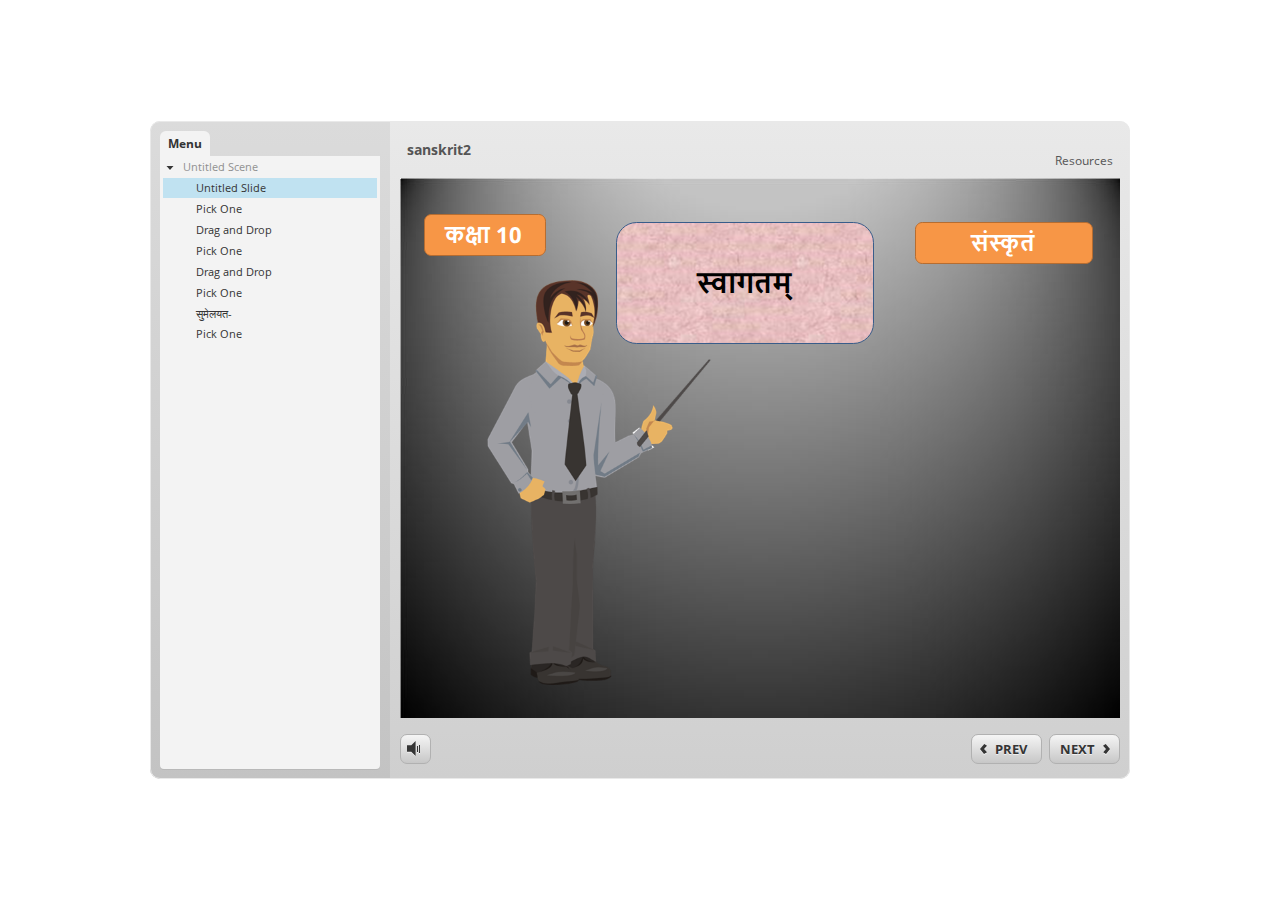
<file: index.html>
<!DOCTYPE HTML>
<html style="height: 100%;" lang="en-US">
<head>
    <meta http-equiv="Content-Type" content="text/html;charset=utf-8">
    <!-- Created using Storyline 3 - http://www.articulate.com  -->
    <!-- version: 3.1.12115.0 -->

    <title>sanskrit2</title>
    <style>
        body {
            background: #ffffff;
            overflow: hidden;
        }

        html, body, table {
            height: 100%;
            width: 100%;
            margin: 0;
            padding: 0;
            border: 0;
        }

        table td {
            vertical-align: middle;
            text-align: center;
        }

        #nosupport {
            background: #f5f5f5;
            margin: 50px 65px;
            border: 1px solid #d5d5d5;
            width: calc(100% - 130px);
            height: calc(100% - 100px);
        }

        p {
            font-family: 'Helvetica Neue', Helvetica, Arial, Verdana, sans-serif;
            font-size: 12pt;
            color: #303030;
        }

        a {
            color: #2D9DDA;
            text-decoration: none !important;
        }

    </style>
    <script>
        var html5Supported = true,
                showWarning = false;

        function displayWarning() {
            if (showWarning) {
                document.getElementById('nosupport').style.visibility = 'visible';
            }
        }

    </script>
    <!--[if lte IE 9]><script>html5Supported = false;</script><![endif]-->

    <script type="text/javascript">

        (function () {

            var settings = {
                lmsEnabled: false,
                tincanEnabled: false,
                aoEnabled: false,
                runtimeOrder: [{"type":"html5","url":"story_html5.html"}],
                warnOnCommitFail: false
            };

            var PARAM_WARN_ON_COMMIT = {name: 'warncommit', value: 1},
                    PARAM_LMS = {name: 'lms', value: 1},
                    PARAM_TINCAN = {name: 'tincan', value: true},
                    PARAM_AO = {name: 'aosupport', value: true};

            var detection = {
                agent: navigator.userAgent,

                flashEnabled: function () {
                    var description, version, flashAX,
                            plugin = navigator.plugins["Shockwave Flash"];

                    if (plugin != null) {
                        description = plugin.description.split(" ");
                        version = Number(description[description.length - 2]);

                        return (version >= 10) || isNaN(version);
                    } else {
                        try {
                            flashAX = new ActiveXObject("ShockwaveFlash.ShockwaveFlash.10");
                            return (flashAX != null);
                        } catch (e) {
                        }
                    }

                    return false;
                },

                html5Enabled: function () {
                    return html5Supported;
                },

                ampEnabled: function () {
                    return ((this.isIOS() && this.isIPad()) || this.isAndroid());
                },

                isIOS: function () {
                    return (this.agent.indexOf("AppleWebKit/") > -1 && this.agent.indexOf("Mobile/") > -1)
                },

                isAndroid: function () {
                    return (this.agent.indexOf("Android") > -1);
                },

                isIPad: function () {
                    return (this.agent.indexOf("iPad") > -1);
                }
            };

            var router = {

                init: function () {
                    var i,
                            redirected = false,
                            order = settings.runtimeOrder,
                            launchMap = {
                                flash: {
                                    isEnabled: 'flashEnabled',
                                    getParams: 'getFlashParams',
                                    delim: '?'
                                },
                                html5: {
                                    isEnabled: 'html5Enabled',
                                    getParams: 'getHtml5Params',
                                    delim: '?'
                                },
                                amp: {
                                    isEnabled: 'ampEnabled',
                                    getParams: 'getAmpParams',
                                    delim: '#'
                                }
                            };

                    if (document.location.search.toLowerCase().indexOf('forceflash') != -1) {
                        this.moveFlashToStartOfOrder(order);
                    }

                    for (i = 0; i < order.length; i++) {
                        var launchInfo = launchMap[order[i].type],
                                url = order[i].url;

                        if (detection[launchInfo.isEnabled]()) {
                            this.redirect(url, this[launchInfo.getParams](), launchInfo.delim);
                            redirected = true;
                            break;
                        }
                    }

                    if (!redirected) {
                        showWarning = true;
                    }
                },

                moveFlashToStartOfOrder: function (order) {
                    var i,
                        flashIndex = -1;
                    for (i = 0; i < order.length; i++) {
                        if (order[i].type == "flash") {
                            flashIndex = i;
                            break;
                        }
                    }
                    if (flashIndex != -1) {
                        order.splice(0, 0, order.splice(flashIndex, 1)[0]);
                    }
                },

                getQueryString: function (params) {
                    params = params || [];
                    var i,
                            queryString = document.location.search.substr(1),
                            paramArr = queryString.length > 0 ? queryString.split('&') : [];

                    for (i = 0; i < params.length; i++) {
                        paramArr.push([params[i].name, params[i].value].join('='));
                    }

                    return paramArr.join('&');
                },

                formatUrl: function (url, params, delim) {
                    delim = delim || '?';

                    var queryString = this.getQueryString(params);

                    if (queryString != null && queryString.length > 0) {
                        return [url, queryString].join(delim);
                    }

                    return url;
                },

                redirect: function (url, params, delim) {
                    window.location.replace(this.formatUrl(url, params, delim));
                },

                getFlashParams: function () {
                    return [];
                },

                getHtml5Params: function () {
                    var params = [];
                    if (settings.tincanEnabled) {
                        params.push(PARAM_TINCAN);
                    } else if (settings.lmsEnabled) {
                        params.push(PARAM_LMS);
                        if (settings.warnOnCommitFail) {
                            params.push(PARAM_WARN_ON_COMMIT);
                        }
                    }

                    return params;
                },

                getAmpParams: function () {
                    var tincanProto = settings.aoEnabled || settings.tincanEnabled,
                            params = [];
                    // build AMP params
                    if (tincanProto) {
                        params.push(PARAM_TINCAN);
                        if (settings.aoEnabled) {
                            params.push(PARAM_AO);
                        }
                    }
                    return params;
                }
            };

            router.init();
        })();

    </script>
</head>
<body onload="displayWarning()" style="height: 100%;">
<div id="nosupport" style="visibility: hidden;">
    <table>
        <tr>
            <td>
                <p>
                    <svg xmlns="http://www.w3.org/2000/svg" width="90.2" height="74.9" viewBox="0 0 90 75" version="1.1">
                        <g transform="scale(.1)">
                            <path d="m409 7c54-25 106 20 130 66 106 170 213 340 320 510 17 28 32 63 19 96-14 36-55 51-91 51-224 1-448 0-672 0-35 1-76-3-100-33-26-32-15-77 5-108 107-173 216-344 324-517 16-26 35-53 65-65z"
                                  fill="#4c4c4c"/>
                            <path d="m419 57c26-20 55 4 68 27 109 174 218 348 328 522 9 17 23 35 17 55-11 20-36 18-55 19-224 0-447 0-670 0-20-1-46 1-57-19-5-18 6-34 14-48 109-174 218-348 327-522 9-12 17-25 28-34z"
                                  fill="#f5f5f5"/>
                            <path d="m429 179c25-12 58 8 56 35-1 81-5 161-10 242 2 32-49 39-57 9-7-73-6-146-11-219-1-24-4-56 22-67zM430 539 430 539 430 539c45-24 80 53 32 72-45 24-80-53-32-72z"
                                  fill="#4c4c4c"/>
                        </g>
                    </svg>
                </p>
                <p>This course cannot be played because your web browser does not support HTML5.</p>
                <p><a href=""></a></p>

            </td>
        </tr>
    </table>
</div>
</body>
</html>
</file>
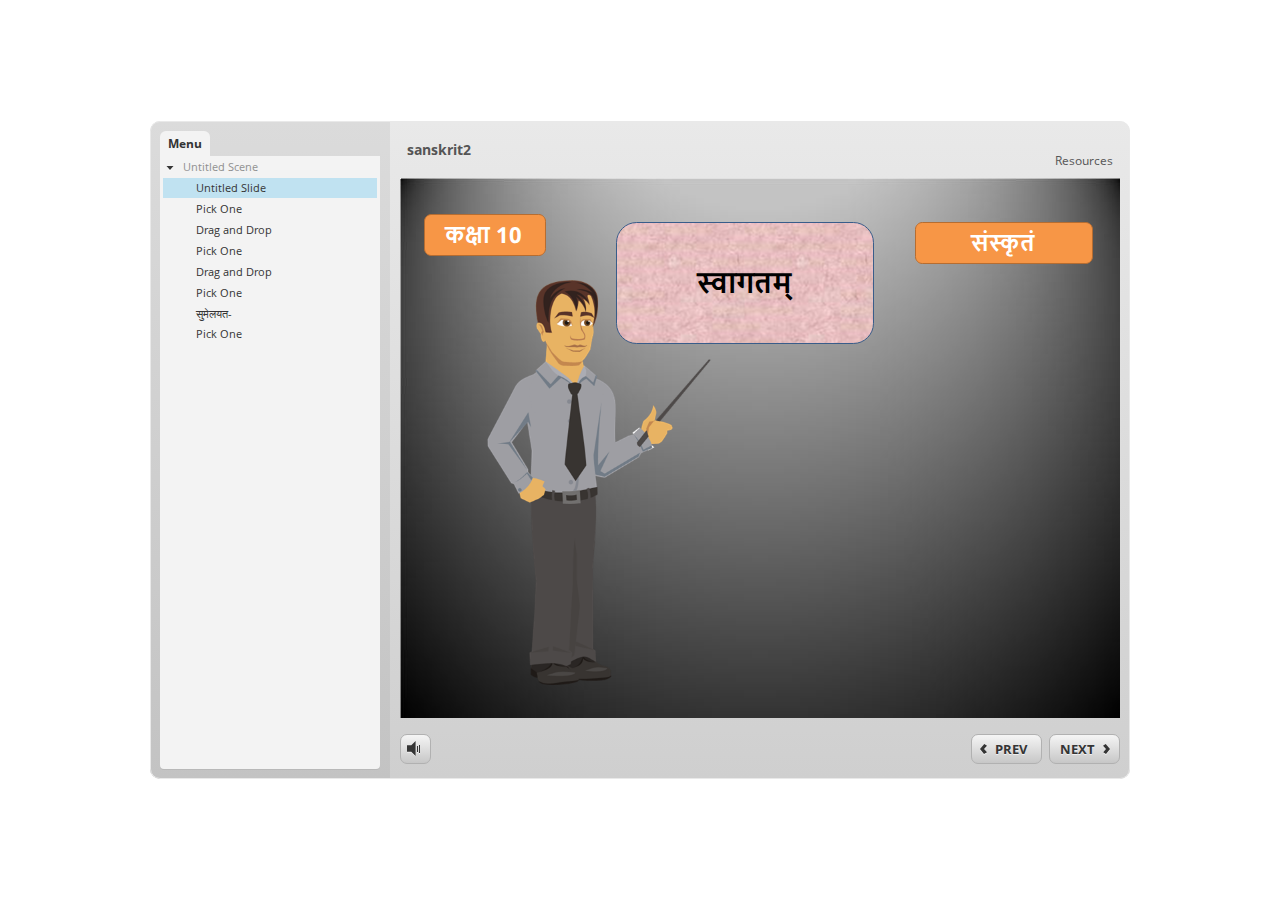
<file: story_html5.html>
<!doctype html>
<html lang="en-US">
<head>
  <meta charset="utf-8" />
  <!-- Created using Storyline 3 - http://www.articulate.com  -->
  <!-- version: 3.1.12115.0 -->
  <title>sanskrit2</title>
  <meta http-equiv="x-ua-compatible" content="IE=edge" />
  <meta name="viewport" content="width=device-width, initial-scale=1.0, user-scalable=no, minimal-ui" />
  <meta name="apple-mobile-web-app-capable" content="yes" />

  <style rel="stylesheet" data-noprefix>.slide-loader{position:absolute;pointer-events:none;left:50%;top:50%;-webkit-animation:spin 1.8s linear infinite;-moz-animation:spin 1.8s linear infinite;-ms-animation:spin 1.8s linear infinite;animation:spin 1.8s linear infinite;width:100px;height:100px;-webkit-transform:translate(-50%, -50%);z-index:10000;background:transparent url("[data-uri]") no-repeat center center}.mobile-chrome-warning{position:fixed;width:300px;height:75px;bottom:0px;background:rgba(0,0,0,0.0001);display:none;pointer-events:none}.mobile-chrome-warning-btn{position:absolute;left:-16px;top:-15px;width:107px;height:107px;background:rgba(0,0,0,0.6);border-radius:50%;border:1px solid rgba(255,255,255,0.2);pointer-events:all;-webkit-transform:scale(0.6)}.mobile-chrome-warning-btn svg{position:absolute;left:60%;top:58%;-webkit-transform:translate(-50%, -50%)}.mobile-chrome-warning-bubble{position:relative;color:white;padding:10px;background:rgba(0,0,0,0.8);border-radius:5px;float:left;margin-left:100px;margin-top:15px;pointer-events:none}.mobile-chrome-warning-bubble:before{position:absolute;top:8.5px;left:-20px;width:30px;height:30px;content:'';display:block;width:0;height:0;border-style:solid;border-width:12.5px 20px 12.5px 0;border-color:transparent rgba(0,0,0,0.8) transparent transparent;pointer-events:none}.is-mobile .swipe-resume-arrow{position:fixed;top:30%;left:50%;-webkit-transform:translate(-50%, 0);width:12%}.is-mobile .mobile-chrome-warning-text{position:fixed;top:56%;left:50%;-webkit-transform:translate(-50%, 0);height:30%;width:80%;line-height:43px;text-align:center;color:#aeb7bd;word-break:break-word;font-size:20px}.slide-loader .mobile-loader-dot{display:none}@-ms-keyframes spin{from{-ms-transform:translate(-50%, -50%) rotate(0deg)}to{-ms-transform:translate(-50%, -50%) rotate(360deg)}}@-moz-keyframes spin{from{-moz-transform:translate(-50%, -50%) rotate(0deg)}to{-moz-transform:translate(-50%, -50%) rotate(360deg)}}@-webkit-keyframes spin{from{-webkit-transform:translate(-50%, -50%) rotate(0deg)}to{-webkit-transform:translate(-50%, -50%) rotate(360deg)}}@keyframes spin{from{transform:translate(-50%, -50%) rotate(0deg)}to{transform:translate(-50%, -50%) rotate(360deg)}}body.is-mobile,body.is-theme-unified{background:black}body.is-theme-unified{background:#1b1a1a}.is-mobile .load-container,.is-theme-unified .load-container{position:absolute;left:0;top:0;width:100%;height:100%;background-color:rgba(0,0,0,0.5);z-index:1;visibility:visible;-webkit-transition:visibility 250ms, opacity 250ms linear;-moz-transition:visibility 250ms, opacity 250ms linear;-mz-transition:visibility 250ms, opacity 250ms linear;transition:visibility 250ms, opacity 250ms linear}.is-mobile .hide-slide-loader .load-container,.is-theme-unified .hide-slide-loader .load-container{opacity:0;visibility:hidden}.is-mobile .slide-loader,.is-theme-unified .slide-loader{-webkit-animation:none;-moz-animation:none;-ms-animation:none;animation:none;background:none;text-align:center;width:120px;height:80px;top:60%}.is-theme-unified .slide-loader{top:50%}.is-mobile .slide-loader .mobile-loader-dot,.is-theme-unified .slide-loader .mobile-loader-dot{width:30px;height:30px;background-color:white;border-radius:100%;display:inline-block;-webkit-animation:slide-loader 1s ease-in-out 0s infinite both;-moz-animation:slide-loader 1s ease-in-out 0s infinite both;-ms-animation:slide-loader 1s ease-in-out 0s infinite both;animation:slide-loader 1s ease-in-out 0s infinite both}.is-mobile .slide-loader .dot1,.is-theme-unified .slide-loader .dot1{-webkit-animation-delay:-0.2s;-moz-animation-delay:-0.2s;-ms-animation-delay:-0.2s;animation-delay:-0.2s}.is-mobile .slide-loader .dot2,.is-theme-unified .slide-loader .dot2{-webkit-animation-delay:-0.1s;-moz-animation-delay:-0.1s;-ms-animation-delay:-0.1s;animation-delay:-0.1s}@-ms-keyframes slide-loader{0%,80%,100%{-ms-transform:scale(0.6)}40%{-ms-transform:scale(0)}}@-moz-keyframes slide-loader{0%,80%,100%{-moz-transform:scale(0.6)}40%{-moz-transform:scale(0)}}@-webkit-keyframes slide-loader{0%,80%,100%{-webkit-transform:scale(0.6)}40%{-webkit-transform:scale(0)}}@keyframes slide-loader{0%,80%,100%{transform:scale(0.6)}40%{transform:scale(0)}}.mobile-load-title-overlay{display:none}.is-mobile .mobile-load-title-overlay{display:block;position:fixed;top:0;right:0;bottom:0;left:0;z-index:999;pointer-events:none}.is-mobile .mobile-load-title-overlay .mobile-load-title{position:relative;height:30%;width:80%;margin:0 auto;line-height:43px;text-align:center;color:#aeb7bd;word-break:break-word}@media only screen and (min-width: 320px) and (orientation: landscape){.is-mobile .mobile-load-title{font-size:28.8px;-moz-transform:translateY(33%);-ms-transform:translateY(33%);-webkit-transform:translateY(33%);transform:translateY(33%)}}@media only screen and (min-width: 320px) and (orientation: portrait){.is-mobile .slide-loader{top:55%}.is-mobile .mobile-load-title{font-size:28.8px;-moz-transform:translateY(35%);-ms-transform:translateY(35%);-webkit-transform:translateY(35%);transform:translateY(35%)}}
</style>

  
</head>
<body class="cs-HTML is-theme-null" role="application">
  <!-- 360 -->
  <script>!function(e){var i=/iPhone/i,o=/iPod/i,n=/iPad/i,t=/(?=.*\bAndroid\b)(?=.*\bMobile\b)/i,d=/Android/i,s=/(?=.*\bAndroid\b)(?=.*\bSD4930UR\b)/i,b=/(?=.*\bAndroid\b)(?=.*\b(?:KFOT|KFTT|KFJWI|KFJWA|KFSOWI|KFTHWI|KFTHWA|KFAPWI|KFAPWA|KFARWI|KFASWI|KFSAWI|KFSAWA)\b)/i,r=/IEMobile/i,h=/(?=.*\bWindows\b)(?=.*\bARM\b)/i,a=/BlackBerry/i,l=/BB10/i,p=/Opera Mini/i,f=/(CriOS|Chrome)(?=.*\bMobile\b)/i,u=/(?=.*\bFirefox\b)(?=.*\bMobile\b)/i,c=new RegExp("(?:Nexus 7|BNTV250|Kindle Fire|Silk|GT-P1000)","i"),w=function(e,i){return e.test(i)},A=function(e){var A=e||navigator.userAgent,v=A.split("[FBAN");return"undefined"!=typeof v[1]&&(A=v[0]),this.apple={phone:w(i,A),ipod:w(o,A),tablet:!w(i,A)&&w(n,A),device:w(i,A)||w(o,A)||w(n,A)},this.amazon={phone:w(s,A),tablet:!w(s,A)&&w(b,A),device:w(s,A)||w(b,A)},this.android={phone:w(s,A)||w(t,A),tablet:!w(s,A)&&!w(t,A)&&(w(b,A)||w(d,A)),device:w(s,A)||w(b,A)||w(t,A)||w(d,A)},this.windows={phone:w(r,A),tablet:w(h,A),device:w(r,A)||w(h,A)},this.other={blackberry:w(a,A),blackberry10:w(l,A),opera:w(p,A),firefox:w(u,A),chrome:w(f,A),device:w(a,A)||w(l,A)||w(p,A)||w(u,A)||w(f,A)},this.seven_inch=w(c,A),this.any=this.apple.device||this.android.device||this.windows.device||this.other.device||this.seven_inch,this.phone=this.apple.phone||this.android.phone||this.windows.phone,this.tablet=this.apple.tablet||this.android.tablet||this.windows.tablet,"undefined"==typeof window?this:void 0},v=function(){var e=new A;return e.Class=A,e};"undefined"!=typeof module&&module.exports&&"undefined"==typeof window?module.exports=A:"undefined"!=typeof module&&module.exports&&"undefined"!=typeof window?module.exports=v():"function"==typeof define&&define.amd?define("isMobile",[],e.isMobile=v()):e.isMobile=v()}(this);</script>
  <script>window.isMobile.any&&document.body.classList.add('is-mobile')</script>

  <div id="preso"></div>
  <script>
    window.globals = {
      DATA_PATH_BASE: '',
      lmsPresent: false,
      tinCanPresent: false,
      aoSupport: false,
      scale: 'noscale',
      captureRc: false,
      browserSize: 'default',
      features: '',
      themeName: 'null'
    };
    
  </script>
  <script SRC="story_content/user.js" TYPE="text/javascript"></script>
  <div class="slide-loader"></div>

  <script type="text/javascript">
    if (window.isMobile.any || window.globals.themeName === 'unified') { var doc = document, loader = doc.body.querySelector('.slide-loader'); [ 1, 2, 3 ].forEach(function(n) { var d = doc.createElement('div'); d.classList.add('mobile-loader-dot'); d.classList.add('dot' + n); loader.appendChild(d);
      });
    }
  </script>

  <div class="mobile-load-title-overlay">
    <div class="mobile-load-title">sanskrit2</div>
  </div>
  <script>
    
    if (window.autoSpider && window.vInterfaceObject) {
      document.querySelector('.mobile-load-title-overlay').style.display = 'none';
    }
  </script>

  <div class="mobile-chrome-warning">
    <div class="mobile-chrome-warning-btn">
        <svg xmlns="http://www.w3.org/2000/svg" version="1.1" xmlns:xlink="http://www.w3.org/1999/xlink" preserveAspectRatio="none" x="0px" y="0px" width="107px" height="78px" viewBox="0 0 107 78">

          <g id="mobile-chrome-warning-arrow">
            <path fill="white" stroke="none" d="
            M 24.1 31.4
            L 12.05 15.85 0 31.4 8.3 31.4 8.3 54 15.25 54 15.25 31.4 24.1 31.4 Z"/>
          </g>

          <path id="mobile-chrome-warning-hand" stroke="white" stroke-width="2" stroke-linejoin="round" stroke-linecap="round" fill="none" d="
          M 37.55 16.1
          Q 36.3 14.8 36.3 13.1 36.3 11.45 37.55 10.15 38.85 8.9 40.55 8.9 42.2 8.9 43.5 10.15
          L 46.75 13.375 46.75 13.35
          Q 45.5 12.05 45.5 10.35 45.5 8.7 46.75 7.4 48.05 6.15 49.75 6.15 51.4 6.15 52.7 7.4
          L 57 11.65
          Q 56.05 10.4828125 56.05 9 56.05 7.3 57.3 6 58.6 4.8 60.3 4.8 62 4.8 63.3 6
          L 74.3 17
          Q 76.3 19.05 77.5 21.55 78.75 24.05 79.1 26.9 79.4 29.7 80.65 32.25 81.85 34.75 83.85 36.75
          L 85.6 38.5 69.5 54.6
          Q 68.25 53.35 66.5 52.1 64.75 50.8 62.85 49.85 60.95 48.85 59.25 48.5
          L 32 42.5
          Q 31.15 42.3 30.45 41.8 29.1 40.8 28.85 39.3 28.6 37.85 29.35 36.55 30.05 35.25 31.65 34.7
          L 31.9 34.65
          Q 32.55 34.45 33.25 34.45
          L 44.3 34.9 17.65 8.2
          Q 16.4 6.9 16.4 5.2 16.4 3.55 17.65 2.25 18.95 1 20.65 1 22.3 1 23.6 2.25
          L 37.55 16.1 39.2 17.75
          M 58.95 13.65
          L 58.075 12.775 57.3 12
          Q 57.140234375 11.833984375 57 11.65
          L 58.075 12.775
          M 46.75 13.375
          L 48.4 15"/>

        </svg>
      </div>

      <div class="mobile-chrome-warning-bubble">
        Drag up for fullscreen
      </div>
  </div>

  

  <link rel="stylesheet" href="html5/lib/stylesheets/main.min.css" data-noprefix />
  <link rel="stylesheet" href="html5/data/css/output.min.css" data-noprefix />
  <script data-main="app/scripts/init.generated" src="html5/lib/scripts/app.min.js"></script>
</body>
</html>
</file>
<file: html5/lib/stylesheets/main.min.css>
html{font-size:100%;line-height:1.5em}html{font-family:sans-serif;-ms-text-size-adjust:100%;-webkit-text-size-adjust:100%}body{margin:0}article,aside,details,figcaption,figure,footer,header,hgroup,main,menu,nav,section,summary{display:block}audio,canvas,progress,video{display:inline-block;*display:inline;*zoom:1;vertical-align:baseline}audio:not([controls]){display:none;height:0}[hidden]{display:none}template{display:none}a{background-color:transparent}a:active,a:hover{outline:0}abbr[title]{border-bottom:1px dotted}b,strong{font-weight:bold}blockquote{margin:1.5em 40px}dfn{font-style:italic}h1{font-size:2em;line-height:1.5em;margin-top:.75em;margin-bottom:.75em}h2{font-size:1.5em;line-height:2em;margin-top:1em;margin-bottom:1em}h3{font-size:1.17em;line-height:1.28205em;margin-top:1.28205em;margin-bottom:1.28205em}h4{font-size:1em;line-height:1.5em;margin-top:1.5em;margin-bottom:1.5em}h5{font-size:.83em;line-height:1.80723em;margin-top:1.80723em;margin-bottom:1.80723em}h6{font-size:.67em;line-height:2.23881em;margin-top:2.23881em;margin-bottom:2.23881em}mark{background:#ff0;color:#000}p,pre{margin:1.5em 0}small{font-size:80%}sub,sup{font-size:75%;line-height:0;position:relative;vertical-align:baseline}sup{top:-0.5em}sub{bottom:-0.25em}dl,menu,ol,ul{margin:1.5em 0}dd{margin:0 0 0 40px}menu,ol,ul{padding:0 0 0 40px}nav ul,nav ol{list-style:none;list-style-image:none}img{border:0;-ms-interpolation-mode:bicubic}svg:not(:root){overflow:hidden}figure{margin:1.5em 40px}hr{-moz-box-sizing:content-box;-webkit-box-sizing:content-box;box-sizing:content-box;height:0}pre{overflow:auto}code,kbd,pre,samp{font-family:monospace, monospace;font-size:1em}form{margin:0}button,input,optgroup,select,textarea{color:inherit;font:inherit;margin:0;*font-family:sans-serif;*vertical-align:middle}button{overflow:visible}button,select{text-transform:none}button,html input[type="button"],input[type="reset"],input[type="submit"]{-webkit-appearance:button;cursor:pointer;*overflow:visible}button[disabled],html input[disabled]{cursor:default}button::-moz-focus-inner,input::-moz-focus-inner{border:0;padding:0}input{line-height:normal}input[type="checkbox"],input[type="radio"]{-moz-box-sizing:border-box;-webkit-box-sizing:border-box;box-sizing:border-box;padding:0;*height:13px;*width:13px}input[type="number"]::-webkit-inner-spin-button,input[type="number"]::-webkit-outer-spin-button{height:auto}input[type="search"]{-webkit-appearance:textfield;-moz-box-sizing:content-box;-webkit-box-sizing:content-box;box-sizing:content-box}input[type="search"]::-webkit-search-cancel-button,input[type="search"]::-webkit-search-decoration{-webkit-appearance:none}fieldset{margin:0 2px;border-color:#c0c0c0;border-top-width:.0625em;border-top-style:solid;padding-top:.4625em;border-bottom-width:.0625em;border-bottom-style:solid;padding-bottom:.9125em;border-left-width:.0625em;border-left-style:solid;padding-left:.875em;border-right-width:.0625em;border-right-style:solid;padding-right:.875em}legend{border:0;padding:0;*margin-left:-7px}textarea{overflow:auto}optgroup{font-weight:bold}table{border-collapse:collapse;border-spacing:0}td,th{padding:0}div.popup-pane p strong,div.popup-pane p em,.presenter-name{white-space:nowrap;overflow:hidden;text-overflow:ellipsis}.offscreen{position:absolute;left:-9999px !important}.invisible{visibility:hidden !important}.transparent{opacity:0 !important}.hidden{display:none !important}.accessibility{position:absolute;top:0;left:0;height:1px;width:1px;overflow:hidden;opacity:0}.accessibility:focus{outline:none}.scrollable,.is-desktop .panel-content,.is-desktop .panel-section-content{overflow:auto}.focused{outline:none !important}rect.focused{fill:none;outline:none !important;stroke:yellow}.align-left{text-align:left !important}.align-right{text-align:right !important}.align-center{text-align:center !important}.align-flex-start{display:-webkit-box;display:-webkit-flex;display:-moz-flex;display:-ms-flexbox;display:flex;-webkit-box-align:start;-ms-flex-align:start;-webkit-align-items:flex-start;-moz-align-items:flex-start;align-items:flex-start}.align-flex-center{display:-webkit-box;display:-webkit-flex;display:-moz-flex;display:-ms-flexbox;display:flex;-webkit-box-align:center;-ms-flex-align:center;-webkit-align-items:center;-moz-align-items:center;align-items:center}.align-flex-end{display:-webkit-box;display:-webkit-flex;display:-moz-flex;display:-ms-flexbox;display:flex;-webkit-box-align:end;-ms-flex-align:end;-webkit-align-items:flex-end;-moz-align-items:flex-end;align-items:flex-end}.inflexible,.is-desktop .controls .relative-nav,.is-desktop .submit-all-button,.tabs,.is-desktop .panel-section-header,.is-desktop .panel-header,.is-desktop .panel-footer,.header-primary{-webkit-box-flex:none;-webkit-flex:none !important;-moz-box-flex:none;-moz-flex:none !important;-ms-flex:none !important;flex:none !important}.auto-flexible{-webkit-box-flex:auto;-webkit-flex:auto !important;-moz-box-flex:auto;-moz-flex:auto !important;-ms-flex:auto !important;flex:auto !important}.initial-flexible{-webkit-box-flex:0;-webkit-flex:0 1 auto !important;-moz-box-flex:0;-moz-flex:0 1 auto !important;-ms-flex:0 1 auto !important;flex:0 1 auto !important}.bleed{padding:0 !important}.unstyled,.is-desktop .btn,.choice-list,.tabs,.is-desktop .outline-list{margin:0;padding:0;list-style:none;border:none;background:none}.force-unstyled,.progress-control .btn-unstyled,.progress-control .choice-list .choice-list-trigger,.choice-list .progress-control .choice-list-trigger,.progress-control .tabs>li>.tabs-trigger{background:none !important;border:none !important;box-shadow:none !important}.text-compact,.choice-list .choice-list-trigger,.tabs>li>.tabs-trigger,.is-desktop .outline-list li a{display:inline-block;max-width:100%;overflow:hidden;white-space:nowrap;text-overflow:ellipsis}.text-rtl,.text-direction-rtl .is-desktop .controls,.text-direction-rtl .is-desktop .controls-group,.text-direction-rtl .tabs,.text-direction-rtl .is-mobile .panel-content,.text-direction-rtl .is-desktop .panel-content,.text-direction-rtl .is-desktop .panel-header,.text-direction-rtl .topmenu-panel{direction:rtl;unicode-bidi:bidi-override;text-align:right}.text-align-sub{vertical-align:sub}.text-align-middle{vertical-align:middle}.ui-draggable{z-index:99}.ui-droppable{z-index:98}.ui-draggable-dragging{z-index:9999}.border-base,input[type='text'],input[type='search'],.is-desktop .btn,.progress-control,.progress-bar-seek,.search-input input[type="search"],.presentation-wrapper:after,.topmenu-tab,.topmenu-panel{border-style:solid;border-width:1px}.cursor-hover:hover,.rotatable:hover,.slider:hover{cursor:pointer}.cursor-hover:hover *,.rotatable:hover *,.slider:hover *{cursor:pointer}.cursor-default{cursor:default !important}.cursor-default *{cursor:default !important}.opaque{pointer-events:all !important}.non-eventable{pointer-events:none}.full-size{height:100%;position:relative;width:100%}.abs{position:absolute}.tweenable{will-change:opacity, transform}*{box-sizing:border-box}html,body{height:100%}html{font-size:62.5%;-webkit-user-select:none;-moz-user-select:none;-ms-user-select:none;user-select:none}body{font-size:1.3rem;line-height:1.2;font-family:sans-serif;overflow:hidden}body.is-desktop.is-too-tall{overflow-y:scroll}body.is-desktop.is-too-wide{overflow-x:scroll}body.is-desktop *{-webkit-font-smoothing:subpixel-antialiasing}body.is-mobile::-webkit-scrollbar,body.is-mobile *::-webkit-scrollbar{-webkit-appearance:none;display:none}a{color:inherit;text-decoration:none}input[type='text'],input[type='search']{border-radius:4px;padding:.3em .5em}hr{position:absolute;top:0;left:0;width:100%;height:1px;background:none;border:0;border-top-style:solid;border-top-width:1px;color:none;margin:0}.is-desktop .grid-center{-webkit-box-pack:center;-ms-flex-pack:center;-webkit-justify-content:center;-moz-justify-content:center;justify-content:center;-webkit-box-align:center;-ms-flex-align:center;-webkit-align-items:center;-moz-align-items:center;align-items:center}.is-desktop .grid-row{max-width:100%;max-height:100%;display:-webkit-box;display:-webkit-flex;display:-moz-flex;display:-ms-flexbox;display:flex;-webkit-box-direction:normal;-webkit-box-orient:horizontal;-webkit-flex-direction:row;-moz-flex-direction:row;-ms-flex-direction:row;flex-direction:row}.is-desktop .grid-row.grid-reverse{-webkit-box-direction:reverse;-webkit-box-orient:horizontal;-webkit-flex-direction:row-reverse;-moz-flex-direction:row-reverse;-ms-flex-direction:row-reverse;flex-direction:row-reverse}.is-desktop .grid-row.grid-horz-center{-webkit-box-pack:center;-ms-flex-pack:center;-webkit-justify-content:center;-moz-justify-content:center;justify-content:center}.is-desktop .grid-row.grid-vert-center{-webkit-box-align:center;-ms-flex-align:center;-webkit-align-items:center;-moz-align-items:center;align-items:center}.is-desktop .grid-row>*{-webkit-box-flex:1;-webkit-flex:1;-moz-box-flex:1;-moz-flex:1;-ms-flex:1;flex:1;max-width:100%}.is-desktop .grid-row-align-start{-webkit-box-pack:start;-ms-flex-pack:start;-webkit-justify-content:flex-start;-moz-justify-content:flex-start;justify-content:flex-start}.is-desktop .grid-row-align-end{-webkit-box-pack:end;-ms-flex-pack:end;-webkit-justify-content:flex-end;-moz-justify-content:flex-end;justify-content:flex-end}.is-desktop .grid-col{max-width:100%;max-height:100%;display:-webkit-box;display:-webkit-flex;display:-moz-flex;display:-ms-flexbox;display:flex;-webkit-box-direction:normal;-webkit-box-orient:vertical;-webkit-flex-direction:column;-moz-flex-direction:column;-ms-flex-direction:column;flex-direction:column}.is-desktop .grid-col.grid-reverse{-webkit-box-direction:reverse;-webkit-box-orient:vertical;-webkit-flex-direction:column-reverse;-moz-flex-direction:column-reverse;-ms-flex-direction:column-reverse;flex-direction:column-reverse}.is-desktop .grid-col.grid-horz-center{-webkit-box-align:center;-ms-flex-align:center;-webkit-align-items:center;-moz-align-items:center;align-items:center}.is-desktop .grid-col.grid-vert-center{-webkit-box-pack:center;-ms-flex-pack:center;-webkit-justify-content:center;-moz-justify-content:center;justify-content:center}.is-desktop .grid-col>*{-webkit-box-flex:1;-webkit-flex:1;-moz-box-flex:1;-moz-flex:1;-ms-flex:1;flex:1;max-height:100%}.caption{font-family:"Open Sans Full", Helvetica, Arial, sans-serif;position:fixed;pointer-events:none;z-index:1;display:flex;align-items:center;flex-direction:column;bottom:0px;margin-bottom:10px;width:60vw;left:50vw;transform:translateX(-50%) translateZ(0)}.caption>div{pointer-events:none;width:100%;text-align:center}.caption p{display:inline-block;pointer-events:none;padding:10px;text-shadow:-1px 0px black, 0px 1px black, 1px 0px black, 0px -1px black;color:#ffffff;border-radius:4px;background:#31373a;margin:0 0 10px 0;padding:10px;text-align:center;line-height:1.5}.caption p p:last-child{margin-bottom:0}.caption p q:before,.caption p q:after{content:''}.is-mobile .caption.caption--centered{-moz-transform:translate(-50%, -50%);-ms-transform:translate(-50%, -50%);-webkit-transform:translate(-50%, -50%);transform:translate(-50%, -50%);bottom:auto}.is-desktop .caption{position:absolute;width:60%;left:50%}.caption-controls{margin-right:10px}.text-direction-rtl .is-desktop .caption-controls{margin-left:10px;margin-right:0}.caption-controls .caption-btn.button-tapped{background:rgba(0,0,0,0.2)}.caption-controls .caption-btn svg{margin-left:2px;margin-top:6px}[class*='icon-']{font-style:normal;display:inline-block}.error-icon{position:absolute;top:5px;left:calc(50% - 32px);height:30px;width:25px;z-index:999}input,textarea{pointer-events:all}input:focus,textarea:focus{outline:none}button{cursor:pointer}button:focus{outline:none}.is-desktop .btn{border-radius:7px;color:inherit;cursor:pointer;display:inline-block;font-weight:bold;height:30px;line-height:28px;min-width:30px;padding:0 8px;text-align:center;text-decoration:none;vertical-align:bottom}.btn-unstyled,.choice-list .choice-list-trigger,.tabs>li>.tabs-trigger{background:none;border:none;color:inherit;display:inline-block;height:inherit;line-height:inherit;padding:0;text-align:inherit}.btn-stretch{width:100%}.is-desktop .controls{-webkit-box-pack:justify;-ms-flex-pack:justify;-webkit-justify-content:space-between;-moz-justify-content:space-between;justify-content:space-between;max-height:30px;min-height:28px;line-height:30px;margin-top:16px;margin-bottom:5px;position:relative}.is-desktop .controls .btn{padding:0 8px 0 6px}.is-desktop .controls .btn:not(.hidden) ~ .btn{margin-left:7px}.text-direction-rtl .is-desktop .controls .btn:not(.hidden) ~ .btn{margin-left:0;margin-right:10px}.text-direction-rtl .is-desktop .controls .btn:first-of-type{margin-left:0}.is-desktop .controls .btn.cs-disabled{pointer-events:none;opacity:0.5;cursor:default}.is-desktop .controls .relative-nav .btn{min-width:71px}.text-direction-rtl .is-desktop .controls-group>.grid-row{-webkit-box-direction:reverse;-webkit-box-orient:horizontal;-webkit-flex-direction:row-reverse;-moz-flex-direction:row-reverse;-ms-flex-direction:row-reverse;flex-direction:row-reverse}.is-desktop .controls-group:not(:last-child){margin-right:10px}.text-direction-rtl .is-desktop .controls-group:not(:last-child){margin-left:10px;margin-right:0}.is-desktop .control-bar{position:relative;border-radius:7px}.is-desktop .control-actions{margin-left:auto;-webkit-box-flex:0;-webkit-flex:0 0 auto;-moz-box-flex:0;-moz-flex:0 0 auto;-ms-flex:0 0 auto;flex:0 0 auto}.is-desktop .control-actions .btn-icon{align-items:center;display:inline-flex;height:28px;margin-right:2px;vertical-align:top;position:relative;left:-5px}.text-direction-rtl .is-desktop .control-actions .btn-icon{margin-right:0;margin-left:2px;left:5px}.is-desktop .control-actions .text+.btn-icon{margin-right:0;margin-left:4px;position:relative;left:4px}.text-direction-rtl .is-desktop .control-actions .text+.btn-icon{margin-right:4px;margin-left:0;left:-1px}.text-direction-rtl .is-desktop .control-actions{margin-left:0;margin-right:auto}.is-desktop .submit-all-button button:not(.hidden){margin-right:7px}.text-direction-rtl .is-desktop .submit-all-button button:not(.hidden){margin-right:0;margin-left:7px}.hide-frame #main-window .controls{display:none}.circle-progress{position:absolute;left:2px;top:11.5px;z-index:-1}.slider-bar{position:absolute;top:auto;bottom:0;height:120px}.slider-bar input[type='range']{box-sizing:content-box;padding:0px;position:absolute;bottom:0;left:50%;-moz-transform-origin:0 50%;-ms-transform-origin:0 50%;-webkit-transform-origin:0 50%;transform-origin:0 50%;-moz-transform:rotate(-90deg);-ms-transform:rotate(-90deg);-webkit-transform:rotate(-90deg);transform:rotate(-90deg);-moz-appearance:none;-webkit-appearance:none;width:100px;height:7px;outline:none}.slider-bar input[type='range']::-webkit-slider-runnable-track{border-style:solid;border-width:1px;height:7px}.slider-bar input[type='range']::-webkit-slider-thumb{-webkit-appearance:none;border-style:solid;border-width:1px;display:block;width:8px;height:20px;margin-top:-7px}.slider-bar input[type='range']::-webkit-slider-thumb:hover{cursor:pointer}.slider-bar input[type='range']::-moz-range-track{border-style:solid;border-width:1px;height:5px}.slider-bar input[type='range']::-moz-range-track:hover{cursor:pointer}.slider-bar input[type='range']::-moz-range-thumb{display:block;border-radius:0;width:5px;height:20px;margin-top:-8px}.slider-bar input[type='range']::-moz-range-thumb:hover{cursor:pointer}.slider-bar input[type='range']::-moz-focus-outer{border:0}@media screen and (min-width: 0\0){.slider-bar input[type='range']{bottom:23px !important;height:22px}.slider-bar input[type='range']::-ms-thumb{margin-top:0}}@supports (-ms-accelerator: true){.slider-bar input[type='range']{bottom:23px !important;height:22px}.slider-bar input[type='range']::-ms-thumb{margin-top:0}}.slider-bar input[type='range']::-ms-track{border-style:solid;border-width:1px;color:transparent;height:7px}.slider-bar input[type='range']::-ms-fill-lower,.slider-bar input[type='range']::-ms-fill-upper{background:transparent}.slider-bar input[type='range']::-ms-thumb{border-style:solid;border-width:1px;width:5px;height:20px}input[type=range]::-ms-tooltip{display:none}.progress-control{height:30px;padding:5px 5px 0}.progress-control .btn-unstyled,.progress-control .choice-list .choice-list-trigger,.choice-list .progress-control .choice-list-trigger,.progress-control .tabs>li>.tabs-trigger{width:24px;height:24px;line-height:24px;text-align:center}.progress-bar{margin:0 5px;position:relative;cursor:pointer;text-align:right;overflow:hidden}.progress-bar-inner{width:100%;height:100%;position:relative}.progress-bar-inner input[type='range']{position:absolute;top:0;left:0;-moz-appearance:none;-webkit-appearance:none;width:100%;height:100%;cursor:pointer;display:block;opacity:0;z-index:2}.text-direction-rtl .progress-bar-inner input[type='range']{transform:scale(-1, 1)}.progress-bar-inner input[type='range']::-moz-range-thumb{border-radius:0;width:1px}.progress-bar-inner input[type='range']::-ms-thumb{border-radius:0;width:1px}.progress-bar-inner input[type='range']::-webkit-slider-thumb{-webkit-appearance:none;border-radius:0;width:1px}.progress-bar-seek{width:100%;height:18px;border-radius:4px;display:block;overflow:hidden;position:relative;z-index:1}.progress-bar-fill{height:100%;position:absolute;top:0;left:0}.progress-bar-elapsed-time{position:absolute;top:0px;right:5px;z-index:1;font-weight:bold;font-size:92.307%;color:#454545}.progress-bar-total-duration{display:inline-block}.choice-list .choice-list-trigger{display:block;width:100%;padding:.25em;text-decoration:none}.tabs-wrap{display:-webkit-box;display:-webkit-flex;display:-moz-flex;display:-ms-flexbox;display:flex;-webkit-box-direction:normal;-webkit-box-orient:vertical;-webkit-flex-direction:column;-moz-flex-direction:column;-ms-flex-direction:column;flex-direction:column;overflow:hidden;overflow:visible;height:100%;min-height:0}.tabs-wrap>*{-webkit-box-flex:1;-webkit-flex:1 1;-moz-box-flex:1;-moz-flex:1 1;-ms-flex:1 1;flex:1 1}.tabs{font-size:92.307%;line-height:18px;text-align:left;white-space:nowrap}.tabs.fill-width>li>.tabs-trigger{padding:0px 3px}.tabs>li{border-radius:4px 4px 0 0;border-radius:6px 6px 0 0;display:inline-block;font-weight:bold;height:100%;text-align:center}.tabs>li>.tabs-trigger{padding:0px 8px;line-height:2.1}.is-desktop .panel-content,.is-desktop .panel-section-header,.is-desktop .panel-section-content,.is-desktop .panel-header,.is-desktop .panel-footer{padding:10px}.is-desktop .panel{display:-webkit-box;display:-webkit-flex;display:-moz-flex;display:-ms-flexbox;display:flex;-webkit-box-direction:normal;-webkit-box-orient:vertical;-webkit-flex-direction:column;-moz-flex-direction:column;-ms-flex-direction:column;flex-direction:column;overflow:hidden;flex:1 1}.is-desktop .panel>*{-webkit-box-flex:1;-webkit-flex:1 1;-moz-box-flex:1;-moz-flex:1 1;-ms-flex:1 1;flex:1 1}.is-desktop .panel>*{display:-webkit-box;display:-webkit-flex;display:-moz-flex;display:-ms-flexbox;display:flex;-webkit-box-direction:normal;-webkit-box-orient:vertical;-webkit-flex-direction:column;-moz-flex-direction:column;-ms-flex-direction:column;flex-direction:column;overflow:hidden}.is-desktop .panel>*>*{-webkit-box-flex:1;-webkit-flex:1 1;-moz-box-flex:1;-moz-flex:1 1;-ms-flex:1 1;flex:1 1}.is-desktop .panel:not(.active){display:none}.is-desktop .panel h1,.is-desktop .panel h2,.is-desktop .panel h3,.is-desktop .panel h4,.is-desktop .panel h5,.is-desktop .panel h6{margin:0}.is-desktop .tab-close{display:none}.is-desktop .panel-content{display:-webkit-box;display:-webkit-flex;display:-moz-flex;display:-ms-flexbox;display:flex;-webkit-box-direction:normal;-webkit-box-orient:vertical;-webkit-flex-direction:column;-moz-flex-direction:column;-ms-flex-direction:column;flex-direction:column;overflow:hidden;overflow-y:auto;overflow-x:hidden;border-radius:0 0 4px 4px;font-size:84.615%;word-wrap:break-word;height:100%}.is-desktop .panel-content>*{-webkit-box-flex:1;-webkit-flex:1 1;-moz-box-flex:1;-moz-flex:1 1;-ms-flex:1 1;flex:1 1}.is-desktop .panel-content:not(:last-child){border-bottom-left-radius:0px;border-bottom-right-radius:0px}.is-desktop .panel-section{display:-webkit-box;display:-webkit-flex;display:-moz-flex;display:-ms-flexbox;display:flex;-webkit-box-direction:normal;-webkit-box-orient:vertical;-webkit-flex-direction:column;-moz-flex-direction:column;-ms-flex-direction:column;flex-direction:column;overflow:hidden}.is-desktop .panel-section>*{-webkit-box-flex:1;-webkit-flex:1 1;-moz-box-flex:1;-moz-flex:1 1;-ms-flex:1 1;flex:1 1}.is-desktop .panel-section-header{position:relative}.is-desktop .panel-relative-hr{position:relative;top:1em}.is-desktop .panel-section-heading{font-size:100%;line-height:1.308;overflow:hidden;text-overflow:ellipsis;overflow-wrap:break-word;word-wrap:break-word}.is-desktop .panel-footer{border-bottom-left-radius:10px;border-bottom-right-radius:10px}.volume{position:relative}.volume .slider-bar{left:0;height:106px;position:absolute;top:auto;right:-1px;bottom:-1px;left:-1px;direction:ltr}.volume .slider-bar input[type='range']{position:absolute;bottom:30px;left:50%;width:60px;z-index:1}.volume button{height:28px;position:relative;vertical-align:top;width:15px;z-index:2;overflow:hidden}.volume button svg{position:absolute;top:6px;left:0}.slide-object-video.hidden{display:block !important;visibility:hidden}.video-slide-object{position:relative;pointer-events:auto;background:transparent}.video-slide-object video::-webkit-media-controls-start-playback-button{display:none !important;-webkit-appearance:none}.video-controls{position:relative;height:26px;margin:3px 0;padding:1px;border:1px solid #b9b9b9}.video-controls-play-pause{background-image:url('[data-uri]');background-size:100%;background-image:-webkit-gradient(linear, 50% 0%, 50% 100%, color-stop(0%, #868686),color-stop(100%, #5d5d5d));background-image:-moz-linear-gradient(#868686,#5d5d5d);background-image:-webkit-linear-gradient(#868686,#5d5d5d);background-image:linear-gradient(#868686,#5d5d5d);width:25px;line-height:20px;text-align:center;border-right:1px solid #454545;fill:#fff}.video-controls-play-pause .pause-icon{width:6px;height:7px}.video-controls-play-pause .play-icon{width:6px;height:7px}.video-controls{max-width:100%;max-height:100%;display:-webkit-box;display:-webkit-flex;display:-moz-flex;display:-ms-flexbox;display:flex;-webkit-box-direction:normal;-webkit-box-orient:horizontal;-webkit-flex-direction:row;-moz-flex-direction:row;-ms-flex-direction:row;flex-direction:row}.video-controls.grid-reverse{-webkit-box-direction:reverse;-webkit-box-orient:horizontal;-webkit-flex-direction:row-reverse;-moz-flex-direction:row-reverse;-ms-flex-direction:row-reverse;flex-direction:row-reverse}.video-controls.grid-horz-center{-webkit-box-pack:center;-ms-flex-pack:center;-webkit-justify-content:center;-moz-justify-content:center;justify-content:center}.video-controls.grid-vert-center{-webkit-box-align:center;-ms-flex-align:center;-webkit-align-items:center;-moz-align-items:center;align-items:center}.video-controls>*{-webkit-box-flex:1;-webkit-flex:1;-moz-box-flex:1;-moz-flex:1;-ms-flex:1;flex:1;max-width:100%}.video-controls .progress-bar{margin:0}.is-mobile .video-controls .progress-bar{display:block}@media only screen and (orientation: portrait){.is-mobile .video-controls .progress-bar{margin:0}}.is-mobile .video-controls input[type=range]{display:none}@media only screen and (orientation: portrait){.is-mobile .video-controls input[type=range]{display:none}}.video-controls .progress-bar-seek{height:22px;background-image:url('[data-uri]');background-size:100%;background-image:-webkit-gradient(linear, 50% 0%, 50% 100%, color-stop(0%, #c3c3c3),color-stop(100%, #acacac));background-image:-moz-linear-gradient(#c3c3c3,#acacac);background-image:-webkit-linear-gradient(#c3c3c3,#acacac);background-image:linear-gradient(#c3c3c3,#acacac);border-radius:0;border:none}@media only screen and (orientation: portrait){.is-mobile .video-controls .progress-bar-seek{height:22px;background-image:url('[data-uri]');background-size:100%;background-image:-webkit-gradient(linear, 50% 0%, 50% 100%, color-stop(0%, #c3c3c3),color-stop(100%, #acacac));background-image:-moz-linear-gradient(#c3c3c3,#acacac);background-image:-webkit-linear-gradient(#c3c3c3,#acacac);background-image:linear-gradient(#c3c3c3,#acacac);border-radius:0;border:none}}.video-controls .progress-bar-fill{background-image:url('[data-uri]');background-size:100%;background-image:-webkit-gradient(linear, 50% 0%, 50% 100%, color-stop(0%, #a6a6a6),color-stop(100%, #7d7d7d));background-image:-moz-linear-gradient(#a6a6a6,#7d7d7d);background-image:-webkit-linear-gradient(#a6a6a6,#7d7d7d);background-image:linear-gradient(#a6a6a6,#7d7d7d)}@media only screen and (orientation: portrait){.is-mobile .video-controls .progress-bar-fill{background-image:url('[data-uri]');background-size:100%;background-image:-webkit-gradient(linear, 50% 0%, 50% 100%, color-stop(0%, #a6a6a6),color-stop(100%, #7d7d7d));background-image:-moz-linear-gradient(#a6a6a6,#7d7d7d);background-image:-webkit-linear-gradient(#a6a6a6,#7d7d7d);background-image:linear-gradient(#a6a6a6,#7d7d7d)}.is-mobile .video-controls .progress-bar-fill:after{display:none}}.video-controls .progress-bar-elapsed-time{height:22px;line-height:22px}.video-player-limited-container{position:relative;background-position:center center;background-repeat:no-repeat;background-size:contain}.video-player-limited-container video{height:100%;width:100%}.video-player-poster{position:absolute;top:0;left:0}.html-reset p{margin:0}.html-reset font{font-size:inherit;font-family:inherit}.nested-numbering ol{counter-reset:section;list-style-type:none}.nested-numbering ol a:before{counter-increment:section;content:counters(section,".") ". ";margin-right:.4em;overflow:hidden;text-overflow:ellipsis}.text-direction-rtl .nested-numbering ol a:before{margin-left:.4em;margin-right:auto}.overlay{position:fixed;top:0;right:0;bottom:0;left:0;background:rgba(0,0,0,0.5);z-index:4}.overlay-message{background:transparent;z-index:6}.is-mobile .overlay-message{background:rgba(0,0,0,0.5)}.zoom-image-overlay{background:rgba(0,0,0,0.15)}.is-desktop .overlay{position:fixed;top:-75%;right:-75%;bottom:-75%;left:-75%}.lightbox-wrapper{position:absolute;top:0;left:0;width:100%;height:100%}.lightbox-wrapper .controls{margin-top:0}.lightbox{position:absolute;top:50%;left:50%;-moz-transform:translate(-50%, -50%);-ms-transform:translate(-50%, -50%);-webkit-transform:translate(-50%, -50%);transform:translate(-50%, -50%);border:4px solid rgba(0,0,0,0.8) !important;padding:2px 2px 0;box-shadow:0 0 5px rgba(0,0,0,0.2) !important;z-index:5}.lightbox .slide-container{max-width:none;max-height:none;margin:0}.is-desktop .lightbox .slide-container{-moz-transform-origin:0 0;-ms-transform-origin:0 0;-webkit-transform-origin:0 0;transform-origin:0 0}.lightbox .slide-wrapper{background:#fff}.lightbox .controls-group{-moz-transform-origin:top right;-ms-transform-origin:top right;-webkit-transform-origin:top right;transform-origin:top right;-webkit-box-pack:end;-ms-flex-pack:end;-webkit-justify-content:flex-end;-moz-justify-content:flex-end;justify-content:flex-end;margin-top:7px;text-align:right}.lightbox .controls-group .btn{margin-left:10px}.is-desktop .lightbox .controls-group .btn{font-size:0.8em;height:28px;line-height:26px}.is-desktop .lightbox .controls-group .btn.slide-control-button-submitall:not(.hidden){position:absolute;left:0}.text-direction-rtl .is-desktop .lightbox .controls-group .btn.slide-control-button-submitall:not(.hidden){right:0;left:auto}.lightbox .controls-group .btn .btn-icon{height:26px}.wn-LightboxControlsWnd{padding:4px}.lightbox-close-btn.focused,.lightbox .btn.focused{outline:3px solid yellow !important}.lightbox-close-btn{width:20px;height:20px;position:absolute;top:0;right:0;-moz-transform:translate(50%, -50%);-ms-transform:translate(50%, -50%);-webkit-transform:translate(50%, -50%);transform:translate(50%, -50%);color:#fff;background:#f00;border-radius:100%;text-align:center;z-index:1;box-shadow:inset 0px 1px 1px rgba(255,255,255,0.7),inset 0px -1px 1px rgba(0,0,0,0.3)}.lightbox-close-btn .icon{fill:#fff}.lightbox-close-btn .icon-shadow{fill:#000}.is-mobile .lightbox-close-btn{position:relative}.is-mobile .lightbox .slide-container{background:white}.popup{width:100%;height:100%;display:flex;justify-content:center;align-items:center;position:absolute;top:0;display:none;background-color:rgba(255, 255, 255, 0.000001)}.popup.show{display:block}div.popup-pane{width:339px;height:225px;padding:22px;top:calc(50% - 2px);border-radius:5px}div.popup-pane p{color:#a4a4a4;height:171px;margin-top:0;overflow-y:auto;line-height:1.3;cursor:default}div.popup-pane p strong{font-weight:bold;display:block;margin-bottom:3px;font-size:0.97em}div.popup-pane p em{display:block;font-weight:200;font-size:0.97em;margin-bottom:14px;font-style:normal}div.popup-pane p span{display:block;font-size:0.89em;line-height:1.5;word-break:break-all;word-break:break-word}div.popup-pane a{position:absolute;bottom:7px;text-decoration:underline;font-weight:bold;font-size:0.86em}div.popup-pane .popup-close{right:24px;font-size:0.86em}.popup-bio{white-space:pre-wrap}.text-direction-rtl .popup .popup-pane{direction:rtl}.text-direction-rtl .popup .popup-pane p em{color:#454545;font-weight:600}.text-direction-rtl .popup .popup-pane .popup-close{left:22px;right:auto}.text-direction-rtl .popup .lightbox-close-btn{top:0;right:auto;left:-27px}.lightbox-close-btn--large{width:25px;height:25px;top:-2px;right:-1px}.lightbox-close-btn--large .icon{transform:scale(1.3)}.message-window{position:absolute;top:50%;left:50%;transform:translate(-50%, -50%);z-index:7;border-radius:8px;border:1px solid transparent}.sidebar-right .message-window{margin-left:-120px}.sidebar-left .message-window{margin-left:120px}.no-sidebar .message-window{margin-left:0}.message-window-header{position:relative;font-size:153.846%;padding:0.8em 10px 0.6em}.message-window-header hr{position:absolute;top:auto;right:10px;bottom:0;left:10px;width:auto}.message-window-header hr+hr{bottom:1px}.message-window-heading{font-weight:normal;font-size:76.923%;margin:0}.message-window-heading p{margin:0}.image-container img{position:absolute}.zoom{position:absolute;top:0;left:0}.zoom-image{position:absolute;top:0;left:0;z-index:2000}.webobject{position:absolute;-webkit-overflow-scrolling:touch;pointer-events:all;background:white}.webobject .thumbnail{position:absolute;top:0;left:0}.webobject iframe{position:absolute;top:0;left:0;border:none;width:100%;height:100%}.is-mobile .webobject-engage{border:1px solid #62686c}.is-mobile .webobject{overflow-y:scroll}.is-desktop .panel-section-search.panel-section-header{padding-bottom:0}.text-direction-rtl .is-desktop .panel-section-search.panel-section-header .panel-section-heading{direction:rtl}.panel-section-search .divb{position:static;margin-top:0.818em}.search-clear{text-align:center;margin-bottom:10px}.search-clear .focused{outline:3px solid yellow !important}.search-clear .icon-clear{vertical-align:middle}.search-filter{position:absolute;top:10px;right:5px;cursor:pointer}.text-direction-rtl .search-filter{direction:rtl;position:absolute;top:10px;right:0px;left:5px}.search-filter .icon-gear{vertical-align:middle;fill:currentColor}.search-options{-moz-transition:max-height .2s ease-out;-o-transition:max-height .2s ease-out;-webkit-transition:max-height .2s ease-out;transition:max-height .2s ease-out;overflow:hidden;max-height:0;font-weight:bold;font-size:84.615%;margin:0 -3px;padding:0 3px}.text-direction-rtl .search-options{direction:rtl}.search-options.visible{max-height:7.091em}.search-options p{margin:0.818em 0}.search-options label{display:block;cursor:pointer;margin:0.818em 0}.search-options .divb{position:static;margin-top:1em}.search-options input[type=checkbox]{margin-right:6px}.text-direction-rtl .search-options input[type=checkbox]{margin-right:0;margin-left:6px}.search-options input[type=checkbox].hidden{display:inline-block !important}.search-input{position:relative}.search-input input[type="search"]{-moz-box-sizing:border-box;-webkit-box-sizing:border-box;box-sizing:border-box;border-radius:4px;width:100%;height:28px}.search-input .btn-unstyled,.search-input .choice-list .choice-list-trigger,.choice-list .search-input .choice-list-trigger,.search-input .tabs>li>.tabs-trigger{position:absolute;top:1px;right:1px;width:25px;height:25px;border-radius:0 3px 3px 0;padding-top:4px;text-align:center;box-shadow:none}.text-direction-rtl .search-input input[type="search"]{direction:rtl;text-indent:22px}.text-direction-rtl .search-input .btn-unstyled,.text-direction-rtl .search-input .choice-list .choice-list-trigger,.choice-list .text-direction-rtl .search-input .choice-list-trigger,.text-direction-rtl .search-input .tabs>li>.tabs-trigger{position:absolute;top:1px;right:0px;bottom:0px;left:1px;border-radius:3px 0 0 3px}.is-mobile .panel-section-search{display:none}.is-mobile .search-input input[type="search"]{height:34px;background:transparent;border-radius:20px;width:100%;padding:10px;padding-left:35px;border-color:#979696;-webkit-appearance:none}.is-mobile #outline-search{position:fixed;top:-58px;right:160px;left:0;padding:12px;background:white;pointer-events:none}.is-mobile .mobile-search-icon{position:absolute;top:19px;left:20px;-moz-transform:scale(0.9);-ms-transform:scale(0.9);-webkit-transform:scale(0.9);transform:scale(0.9)}.text-direction-rtl .is-mobile .mobile-search-icon{position:absolute;top:19px;right:9px;left:auto}.is-mobile .mobile-search-icon svg{fill:#979696}.slider{position:absolute;top:0;left:0;width:100%;height:100%;opacity:0}.slider::-ms-tooltip{display:none}.scrollarea{position:absolute;top:0;left:0}.scrollarea-background{position:absolute;top:0;left:0}.scrollarea-background svg{position:absolute;top:0;left:0}.scrollarea-background img{position:absolute}.scrollarea-area{position:absolute;top:0;left:0;line-height:0;overflow-y:auto;overflow-x:hidden;pointer-events:auto;z-index:2;background:transparent}.prevent-scroll{overflow-y:hidden}.scrollarea-scrollbar{position:absolute;top:0px;left:0px;width:40px;height:0;background:transparent;pointer-events:all;cursor:pointer;z-index:10}.scrollarea-scrollbar:before{position:absolute;top:0px;left:20px;width:10px;height:100%;background:#ebebeb;border-radius:5px;content:'';display:block}.scrollarea-btn{position:absolute;top:0px;left:0px;width:40px;height:0;background:transparent;pointer-events:all;border-radius:5px;z-index:10}.scrollarea-btn:after{position:absolute;top:0px;left:21px;width:8px;height:100%;background:#b5b5b5;pointer-events:none;box-shadow:0 0 0px 1px #f2f2f2;border-radius:5px;content:'';display:block}.is-desktop .slide-object-button,.is-desktop .slide-object-button-text{width:100%;height:100%;padding:0;pointer-events:all}.is-mobile .slide-object-button,.is-mobile .slide-object-button-text{width:100%;height:100%;padding:0;background:black;color:white;left:-1px;pointer-events:all}.expanding-label-container{position:relative}.expanding-label{position:absolute;z-index:1;overflow:hidden;pointer-events:all}.cursor-hover:hover .expanding-label,.rotatable:hover .expanding-label,.slider:hover .expanding-label,.cursor-hover:hover .expanding-label *,.rotatable:hover .expanding-label *,.slider:hover .expanding-label *{cursor:default}.cursor-hover:hover .expanding-label .cursor-hover:hover *,.rotatable:hover .expanding-label .cursor-hover:hover *,.slider:hover .expanding-label .cursor-hover:hover *,.cursor-hover:hover .expanding-label .rotatable:hover *,.rotatable:hover .expanding-label .rotatable:hover *,.slider:hover .expanding-label .rotatable:hover *,.cursor-hover:hover .expanding-label .slider:hover *,.rotatable:hover .expanding-label .slider:hover *,.slider:hover .expanding-label .slider:hover *{cursor:pointer}.slide-object .expanding-label-path{position:absolute}.slide-object .expanding-label-path.content-shown{pointer-events:all}.expanding-label-content{position:relative;top:0;left:0;padding:6px;overflow:hidden}.expanding-label-content svg{position:relative}.marker-animation{position:absolute;display:block;width:38px;height:38px}@-moz-keyframes fadeInOut{0%{opacity:0}30%{opacity:1}100%{opacity:0}}@-webkit-keyframes fadeInOut{0%{opacity:0}30%{opacity:1}100%{opacity:0}}@keyframes fadeInOut{0%{opacity:0}30%{opacity:1}100%{opacity:0}}.marker-animation-pulse{z-index:-1;border-radius:50%;-moz-transform:translate(-5px, -5px);-ms-transform:translate(-5px, -5px);-webkit-transform:translate(-5px, -5px);transform:translate(-5px, -5px)}.marker-animation-pulse:before{position:absolute;width:inherit;height:inherit;content:" ";opacity:0;-moz-animation:fadeInOut 1.3s 0.6s infinite;-webkit-animation:fadeInOut 1.3s 0.6s infinite;animation:fadeInOut 1.3s 0.6s infinite;background-image:url('[data-uri]');background-size:100%;background-image:-moz-radial-gradient(#ffffff,#ffffff 30%,rgba(0,0,0,0) 70%,rgba(0,0,0,0));background-image:-webkit-radial-gradient(#ffffff,#ffffff 30%,rgba(0,0,0,0) 70%,rgba(0,0,0,0));background-image:radial-gradient(#ffffff,#ffffff 30%,rgba(0,0,0,0) 70%,rgba(0,0,0,0))}.marker-animation-pulse:after{position:absolute;width:inherit;height:inherit;content:" ";background-image:url('[data-uri]');background-size:100%;background-image:-moz-radial-gradient(rgba(0,0,0,0.8),rgba(0,0,0,0.8) 30%,rgba(0,0,0,0) 70%,rgba(0,0,0,0));background-image:-webkit-radial-gradient(rgba(0,0,0,0.8),rgba(0,0,0,0.8) 30%,rgba(0,0,0,0) 70%,rgba(0,0,0,0));background-image:radial-gradient(rgba(0,0,0,0.8),rgba(0,0,0,0.8) 30%,rgba(0,0,0,0) 70%,rgba(0,0,0,0));-moz-animation:fadeInOut 1.3s infinite;-webkit-animation:fadeInOut 1.3s infinite;animation:fadeInOut 1.3s infinite}.marker-animation-swirl{position:absolute;top:14px;left:-3px;-moz-transform-origin:right top;-ms-transform-origin:right top;-webkit-transform-origin:right top;transform-origin:right top;width:17px;height:17px;border-radius:0 0 0 34px;background-image:url('[data-uri]');background-size:100%;background-image:-webkit-gradient(linear, 50% 0%, 50% 100%, color-stop(0%, #ffffff),color-stop(60%, #ffffff),color-stop(90%, rgba(0,0,0,0)),color-stop(100%, rgba(0,0,0,0)));background-image:-moz-linear-gradient(#ffffff,#ffffff 60%,rgba(0,0,0,0) 90%,rgba(0,0,0,0));background-image:-webkit-linear-gradient(#ffffff,#ffffff 60%,rgba(0,0,0,0) 90%,rgba(0,0,0,0));background-image:linear-gradient(#ffffff,#ffffff 60%,rgba(0,0,0,0) 90%,rgba(0,0,0,0))}#dragdrop-gradient stop:first-child{stop-color:#fdfdfd}#dragdrop-gradient stop:last-child{stop-color:#e9e9e9}#dragdrop-gradient-2 stop:first-child{stop-color:red}#dragdrop-gradient-2 stop:last-child{stop-color:blue}#dragdrop-hover-gradient stop:first-child{stop-color:#bafbfb}#dragdrop-hover-gradient stop:last-child{stop-color:#a6e9e9}#wordbank-droparea-stroke-gradient stop:first-child{stop-color:#6c6c6c}#wordbank-droparea-stroke-gradient stop:last-child{stop-color:#c7c7c7}.slide-object-dragdrop-shape{stroke:#c7c7c7;stroke-width:1px;pointer-events:all}.slide-object-dragitem-hover{cursor:pointer}.slide-object-dragitem-hover .slide-object-dragdrop-shape{stroke:#bafbfb}.slide-object-droparea .slide-object-dragdrop-wordbank .slide-object-dragdrop-shape{stroke:url("#wordbank-droparea-stroke-gradient")}.dragdrop-review-dot .dragdrop-review-dot-drag-correct:nth-child(1){fill:#33a833;stroke:#008408;stroke-width:1.5}.dragdrop-review-dot .dragdrop-review-dot-drag-correct:nth-child(2),.dragdrop-review-dot .dragdrop-review-dot-drop-correct:nth-child(2){fill:transparent;stroke:#5cc959;stroke-width:1}.dragdrop-review-dot .dragdrop-review-dot-drag-incorrect:nth-child(1){fill:red;stroke:#fb3b3b;stroke-width:1.5}.dragdrop-review-dot .dragdrop-review-dot-drag-incorrect:nth-child(2){fill:transparent;stroke:#641d1d;stroke-width:1}.dragdrop-review-dot .dragdrop-review-dot-drop-correct:nth-child(1),.dragdrop-review-dot .dragdrop-review-dot-drop-incorrect:nth-child(1){fill:black;stroke:none}.dragdrop-review-dot .dragdrop-review-dot-drop-incorrect:nth-child(2){fill:transparent;stroke:#db0000;stroke-width:1}.dragdrop-review-dot text{fill:white;font-size:92.307%}.is-mobile .dragdrop-review-dot text{font-size:76%}.slide-object-textinput textarea{resize:none}@-moz-keyframes rotate-hotspot{0%{-moz-transform:rotate(0deg) scale(0.8);transform:rotate(0deg) scale(0.8)}100%{-moz-transform:rotate(360deg) scale(0.8);transform:rotate(360deg) scale(0.8)}}@-webkit-keyframes rotate-hotspot{0%{-webkit-transform:rotate(0deg) scale(0.8);transform:rotate(0deg) scale(0.8)}100%{-webkit-transform:rotate(360deg) scale(0.8);transform:rotate(360deg) scale(0.8)}}@keyframes rotate-hotspot{0%{-moz-transform:rotate(0deg) scale(0.8);-ms-transform:rotate(0deg) scale(0.8);-webkit-transform:rotate(0deg) scale(0.8);transform:rotate(0deg) scale(0.8)}100%{-moz-transform:rotate(360deg) scale(0.8);-ms-transform:rotate(360deg) scale(0.8);-webkit-transform:rotate(360deg) scale(0.8);transform:rotate(360deg) scale(0.8)}}@-moz-keyframes fade-hotspot{0%{opacity:0}50%{opacity:0}70%{opacity:0.4}100%{opacity:0}}@-webkit-keyframes fade-hotspot{0%{opacity:0}50%{opacity:0}70%{opacity:0.4}100%{opacity:0}}@keyframes fade-hotspot{0%{opacity:0}50%{opacity:0}70%{opacity:0.4}100%{opacity:0}}.hotspot-ring,.slide-object .hotspot-marker:before,.slide-object .hotspot-marker:after,.slide-object .hotspot-marker span:before{position:absolute;content:" ";display:block;border-radius:50%;border:5px solid #00ecf5;opacity:0;-moz-animation:fade-hotspot 0.8s infinite linear;-webkit-animation:fade-hotspot 0.8s infinite linear;animation:fade-hotspot 0.8s infinite linear}.slide-object .hotspot-marker{position:absolute;border-radius:50%;background:black;color:black;border-left-color:white;border-right-color:white;border-width:7px;border-style:solid;margin-left:-7px;margin-top:-7px;width:2px;height:2px;-moz-animation:rotate-hotspot 1s infinite linear;-webkit-animation:rotate-hotspot 1s infinite linear;animation:rotate-hotspot 1s infinite linear}.slide-object .hotspot-marker:before{position:absolute;top:-13px;right:-13px;width:16px;height:16px}.slide-object .hotspot-marker:after{position:absolute;top:-23px;right:-23px;width:36px;height:36px;-moz-animation-delay:0.1s;-webkit-animation-delay:0.1s;animation-delay:0.1s}.slide-object .hotspot-marker span:before{position:absolute;top:-33px;right:-33px;width:56px;height:56px;-moz-animation-delay:0.2s;-webkit-animation-delay:0.2s;animation-delay:0.2s}.drop-list{position:absolute}.drop-list svg{cursor:pointer}.drop-list text{-webkit-touch-callout:none;-webkit-user-select:none;-khtml-user-select:none;-moz-user-select:none;-ms-user-select:none;user-select:none}.drop-list-drop-down{position:absolute;top:0;left:0;border-width:1px;border-style:solid;background:white;overflow:hidden}.drop-list-drop-down-inner{height:100%}.drop-list-top-container{position:absolute;top:0;left:0}.drop-list-scrollable{overflow-x:hidden;overflow-y:scroll}#drop-list-gradient stop:first-child{stop-color:#fdfdfd}#drop-list-gradient stop:last-child{stop-color:#dfdfdf}.drop-list-item{pointer-events:visible}.drop-list-item-over{fill:#adffff}.drop-list-item-out{fill:white}.drop-list-item-selected{fill:#fbfe98}.mobile-drop-list{position:absolute;z-index:999;pointer-events:all;opacity:0}.timer{position:absolute;top:6px;right:0}.text-direction-rtl .timer{position:absolute;top:6px;right:auto;left:0}.timer svg{overflow:visible}.timer-text,.timer-wheel{position:relative;float:left}.text-direction-rtl .timer-text,.text-direction-rtl .timer-wheel{float:right}.timer-text{top:4px;margin-right:7px}.text-direction-rtl .timer-text{margin-right:0;margin-left:7px}.timer-text:focus{outline:none !important}#timer-blue-grad stop:first-child{stop-color:#00aaff}#timer-blue-grad stop:last-child{stop-color:#00d4ff}#timer-yellow-grad stop:first-child{stop-color:#fde246}#timer-yellow-grad stop:last-child{stop-color:#fccd2b}.is-mobile .timer{position:relative;top:0;min-width:58px;min-height:58px;background:#494949}.is-mobile .timer .timer-text{width:100%;text-align:center;margin:0;top:28px;-moz-transform:translateY(-50%);-ms-transform:translateY(-50%);-webkit-transform:translateY(-50%);transform:translateY(-50%)}.sequence-ctrl{position:absolute;top:0;left:0;pointer-events:all}.sequence-ctrl-scroll-area{position:absolute;top:0;left:0;overflow-x:hidden}.sequence-ctrl-drop{position:absolute;top:0;left:0;overflow:visible}.sequence-ctrl-num{position:relative;float:left;font-size:123.077%;font-weight:bold;overflow:hidden}.sequence-ctrl-hit{position:relative;float:left}.sequence-ctrl-bar{position:absolute;top:0;left:0;height:2px;background:black}.sequence-ctrl-bar:before{position:relative;float:left;top:-2px;display:block;content:"";width:0px;height:0px;border-style:solid;border-width:3px 0 3px 4px;border-color:transparent transparent transparent black}.sequence-ctrl-bar:after{position:relative;float:right;top:-2px;display:block;content:"";width:0px;height:0px;border-style:solid;border-width:3px 4px 3px 0;border-color:transparent black transparent transparent}.annotation-arrow-square{-moz-transform:translate(-53px, -34px);-ms-transform:translate(-53px, -34px);-webkit-transform:translate(-53px, -34px);transform:translate(-53px, -34px)}.annotation-arrow-round{-moz-transform:translate(-53px, -30px);-ms-transform:translate(-53px, -30px);-webkit-transform:translate(-53px, -30px);transform:translate(-53px, -30px)}.annotation-arrow-triangle{-moz-transform:translate(-49px, -34px);-ms-transform:translate(-49px, -34px);-webkit-transform:translate(-49px, -34px);transform:translate(-49px, -34px)}.annotation-arrow-v{-moz-transform:translate(-43px, -33px);-ms-transform:translate(-43px, -33px);-webkit-transform:translate(-43px, -33px);transform:translate(-43px, -33px)}.annotation-check{-moz-transform:translate(-30px, -30px);-ms-transform:translate(-30px, -30px);-webkit-transform:translate(-30px, -30px);transform:translate(-30px, -30px)}.annotation-cross{-moz-transform:translate(-30px, -30px);-ms-transform:translate(-30px, -30px);-webkit-transform:translate(-30px, -30px);transform:translate(-30px, -30px)}.annotation-rectangle{position:absolute;border-style:solid;box-shadow:0 1px 0 1px rgba(0,0,0,0.2)}.annotation-spotlight{position:absolute}.slideframe{position:absolute;top:0;left:0;overflow:hidden;pointer-events:all;background:rgba(255, 255, 255, 0.000001)}#preso{height:100%}.presentation-wrapper{position:relative;overflow:hidden;-moz-border-radius:10px;-webkit-border-radius:10px;border-radius:10px;border:none;max-width:none}.hide-frame .presentation-wrapper{-moz-border-radius:0;-webkit-border-radius:0;border-radius:0}.presentation-wrapper:after{border-radius:inherit;border-color:inherit;box-sizing:border-box;content:'';display:block;position:absolute;top:0px;left:0px;height:100%;width:100%;pointer-events:none}.hide-frame .presentation-wrapper:after{border-style:none}.presentation-wrapper.sidebar-left .area-secondary{border-top-left-radius:10px;border-bottom-left-radius:10px}.presentation-wrapper.sidebar-right{-webkit-box-direction:reverse;-webkit-box-orient:horizontal;-webkit-flex-direction:row-reverse;-moz-flex-direction:row-reverse;-ms-flex-direction:row-reverse;flex-direction:row-reverse}.presentation-wrapper.sidebar-right .area-secondary{border-top-right-radius:10px;border-bottom-right-radius:10px}#presentation{display:-webkit-box;display:-webkit-flex;display:-moz-flex;display:-ms-flexbox;display:flex;position:absolute}.hide-frame #presentation{background:transparent;border:none}.area-primary,.area-secondary{padding:10px;vertical-align:top}.hide-frame .area-primary,.hide-frame .area-secondary{padding:0}.area-primary{-webkit-box-flex:1;-webkit-flex:1;-moz-box-flex:1;-moz-flex:1;-ms-flex:1;flex:1;display:-webkit-box;display:-webkit-flex;display:-moz-flex;display:-ms-flexbox;display:flex;-webkit-box-direction:normal;-webkit-box-orient:vertical;-webkit-flex-direction:column;-moz-flex-direction:column;-ms-flex-direction:column;flex-direction:column;overflow:hidden}.area-secondary{display:inline-block;width:240px;overflow:auto}.area-secondary.hidden+.area-primary{width:100%}.presentation-overlay-container{position:absolute;top:0;left:0}#presentation-canvas{position:absolute;top:0;left:0}#app-top-container,#app-top-overlay{position:absolute;top:0;left:0;pointer-events:all}.app-top{position:relative;overflow:hidden}#app-top-container{z-index:1000}#app-top-overlay{display:none;z-index:999;background:rgba(255, 255, 255, 0.000001)}#mask-library{position:fixed;top:0;left:0}#collision-library{position:fixed;top:0;left:0;visibility:hidden;pointer-events:none}#main-window{-webkit-box-flex:1;-webkit-flex:1 1;-moz-box-flex:1;-moz-flex:1 1;-ms-flex:1 1;flex:1 1;display:-webkit-box;display:-webkit-flex;display:-moz-flex;display:-ms-flexbox;display:flex;-webkit-box-direction:normal;-webkit-box-orient:vertical;-webkit-flex-direction:column;-moz-flex-direction:column;-ms-flex-direction:column;flex-direction:column;position:relative;overflow:hidden;margin:0}.main-window-slide-container{-webkit-box-flex:1;-webkit-flex:1 1;-moz-box-flex:1;-moz-flex:1 1;-ms-flex:1 1;flex:1 1;display:-webkit-box;display:-webkit-flex;display:-moz-flex;display:-ms-flexbox;display:flex;-webkit-box-align:center;-ms-flex-align:center;-webkit-align-items:center;-moz-align-items:center;align-items:center;overflow:hidden}.hide-frame .main-window-slide-container{background:transparent !important}.slide-window-background{position:absolute;top:0;left:0}.slide-window-background-asset{width:100%;height:100%;background-repeat:no-repeat}#mobile-play{position:fixed;top:0;left:0;width:200px;height:200px;cursor:pointer;pointer-events:all;background:rgba(255,0,0,0.3);z-index:4}#overlay-container,#overlay-container-controls{position:absolute;top:0;left:0;width:100%;height:100%}.curr-slide-locked .slide-lockable,.curr-slide-locked .slide-lockable *{cursor:none !important}.curr-slide-locked .slide-lockable input,.curr-slide-locked .slide-lockable * input{pointer-events:none}.logo{text-align:center;padding:10px 10px 9px 10px;margin-bottom:10px;border-radius:4px}.logo img{display:inline-block;max-width:100%}.has-presenter .logo,.has-video .logo{margin-bottom:0;border-radius:4px 4px 0 0}.presenter{margin-bottom:10px;box-shadow:0 1px 0 #b8b8b8;background:#fff;min-height:74px;border-radius:4px;line-height:1.3;cursor:default}.presenter-info{display:-webkit-box;display:-webkit-flex;display:-moz-flex;display:-ms-flexbox;display:flex;padding:10px 10px 7px 10px}.presenter-info .mobile-photo{-webkit-box-flex:0;-webkit-flex:0 auto;-moz-box-flex:0;-moz-flex:0 auto;-ms-flex:0 auto;flex:0 auto}.presenter-info .mobile-photo img{max-height:65px;margin-right:6px;border-radius:4px}.text-direction-rtl .presenter-info .mobile-photo img{margin-left:6px;margin-right:0}.presenter-info-wrapper{-webkit-box-flex:1;-webkit-flex:1 0;-moz-box-flex:1;-moz-flex:1 0;-ms-flex:1 0;flex:1 0;overflow:hidden}.text-direction-rtl .presenter-info-wrapper{text-align:right}.presenter-name{font-weight:bold}.presenter-title{margin-top:1px;max-height:2.6em;font-size:0.87em;overflow:hidden;word-wrap:break-word;-webkit-hyphens:auto;-ms-hyphens:auto;hyphens:auto}.presenter-link{margin-top:1px;font-weight:bold;font-size:0.87em;text-decoration:underline}.video-container video{width:100%}.video-container+.presenter-info{padding:6px 10px 17px 6px}.video-container+.presenter-info .mobile-photo{display:none}.video-container+.presenter-info ul{text-align:center}.video-container+.presenter-info ul li:last-child{position:relative;left:-3px;bottom:-4px}.logo+.presenter{border-radius:0 0 4px 4px}.has-video:not(.has-presenter) .presenter{line-height:0}.has-video:not(.has-presenter) .presenter .video-container video{border-radius:0 0 3px 3px}.presenter .video-container.vertical-video{height:167px;display:flex}.presenter .video-container.vertical-video video{width:auto;height:100%;margin:0 auto}.text-direction-rtl .presenter .mobile-photo{order:1}.text-direction-rtl .presenter ul{direction:rtl;margin:0 18px 0 0}.is-desktop .outline-panel{display:-webkit-box;display:-webkit-flex;display:-moz-flex;display:-ms-flexbox;display:flex;-webkit-box-direction:normal;-webkit-box-orient:vertical;-webkit-flex-direction:column;-moz-flex-direction:column;-ms-flex-direction:column;flex-direction:column;overflow:hidden}.is-desktop .outline-panel>*{-webkit-box-flex:1;-webkit-flex:1 1;-moz-box-flex:1;-moz-flex:1 1;-ms-flex:1 1;flex:1 1}.is-desktop .outline-panel .panel-content{overflow:auto}.is-desktop .panel-content-menu{padding:1px 3px}.is-desktop .outline{line-height:125%;opacity:1}.is-desktop .icon-carrot{cursor:pointer;-moz-transform:rotate(90deg) translateX(3px);-ms-transform:rotate(90deg) translateX(3px);-webkit-transform:rotate(90deg) translateX(3px);transform:rotate(90deg) translateX(3px);margin:0 6px 0 0;align-self:baseline;order:-1;height:10px;width:10px;line-height:10px;position:absolute;top:5px;left:2px;-moz-transform-origin:7.25px 5.25px 50%;-ms-transform-origin:7.25px 5.25px 50%;-webkit-transform-origin:7.25px 5.25px 50%;transform-origin:7.25px 5.25px 50%}.text-direction-rtl .is-desktop .icon-carrot{margin-left:6px;margin-right:auto;left:auto;right:2px}.is-desktop .outline-links-collapse ol{display:none}.is-desktop .outline-links-collapse .icon-carrot{-moz-transform:translateX(3px);-ms-transform:translateX(3px);-webkit-transform:translateX(3px);transform:translateX(3px)}.is-desktop .outline-list li{position:relative}.is-desktop .outline-list li a{padding:0px;display:block;height:181.818%;line-height:181.818%;margin-bottom:1px;position:relative}.is-desktop .outline-list li a:before{margin-right:0px}.text-direction-rtl .is-desktop .outline-list li a:before{margin-left:0}.is-desktop .outline-list li a:focus{outline:none}.is-desktop .outline-list li a span:not(.svg-icon-wrapper){flex:1}.wrap-list .is-desktop .outline-list li a span:not(.svg-icon-wrapper){white-space:inherit}.is-desktop .outline-list li.wrap-item a{height:auto;min-height:20px;white-space:normal}.is-desktop .outline-list li a{padding-left:20px}.is-desktop .outline-list li a .icon-carrot{left:2px}.text-direction-rtl .is-desktop .outline-list li a .icon-carrot{left:auto;right:8px}.text-direction-rtl .is-desktop .outline-list li a{padding-right:20px;padding-left:0}.is-desktop .outline-list li li a{padding-left:33px}.is-desktop .outline-list li li a .icon-carrot{left:15px}.text-direction-rtl .is-desktop .outline-list li li a .icon-carrot{left:auto;right:21px}.text-direction-rtl .is-desktop .outline-list li li a{padding-right:33px;padding-left:0}.is-desktop .outline-list li li li a{padding-left:46px}.is-desktop .outline-list li li li a .icon-carrot{left:28px}.text-direction-rtl .is-desktop .outline-list li li li a .icon-carrot{left:auto;right:34px}.text-direction-rtl .is-desktop .outline-list li li li a{padding-right:46px;padding-left:0}.is-desktop .outline-list li li li li a{padding-left:59px}.is-desktop .outline-list li li li li a .icon-carrot{left:41px}.text-direction-rtl .is-desktop .outline-list li li li li a .icon-carrot{left:auto;right:47px}.text-direction-rtl .is-desktop .outline-list li li li li a{padding-right:59px;padding-left:0}.is-desktop .outline-list li li li li li a{padding-left:72px}.is-desktop .outline-list li li li li li a .icon-carrot{left:54px}.text-direction-rtl .is-desktop .outline-list li li li li li a .icon-carrot{left:auto;right:60px}.text-direction-rtl .is-desktop .outline-list li li li li li a{padding-right:72px;padding-left:0}.is-desktop .outline-list li li li li li li a{padding-left:85px}.is-desktop .outline-list li li li li li li a .icon-carrot{left:67px}.text-direction-rtl .is-desktop .outline-list li li li li li li a .icon-carrot{left:auto;right:73px}.text-direction-rtl .is-desktop .outline-list li li li li li li a{padding-right:85px;padding-left:0}.is-desktop .outline-list li li li li li li li a{padding-left:98px}.is-desktop .outline-list li li li li li li li a .icon-carrot{left:80px}.text-direction-rtl .is-desktop .outline-list li li li li li li li a .icon-carrot{left:auto;right:86px}.text-direction-rtl .is-desktop .outline-list li li li li li li li a{padding-right:98px;padding-left:0}.is-desktop .outline-list li li li li li li li li a{padding-left:111px}.is-desktop .outline-list li li li li li li li li a .icon-carrot{left:93px}.text-direction-rtl .is-desktop .outline-list li li li li li li li li a .icon-carrot{left:auto;right:99px}.text-direction-rtl .is-desktop .outline-list li li li li li li li li a{padding-right:111px;padding-left:0}.is-desktop .outline-list li li li li li li li li li a{padding-left:124px}.is-desktop .outline-list li li li li li li li li li a .icon-carrot{left:106px}.text-direction-rtl .is-desktop .outline-list li li li li li li li li li a .icon-carrot{left:auto;right:112px}.text-direction-rtl .is-desktop .outline-list li li li li li li li li li a{padding-right:124px;padding-left:0}.is-desktop .outline-list li li li li li li li li li li a{padding-left:137px}.is-desktop .outline-list li li li li li li li li li li a .icon-carrot{left:119px}.text-direction-rtl .is-desktop .outline-list li li li li li li li li li li a .icon-carrot{left:auto;right:125px}.text-direction-rtl .is-desktop .outline-list li li li li li li li li li li a{padding-right:137px;padding-left:0}.is-desktop .panel-footer{position:relative;padding:10px}.is-desktop .panel-footer .cs-divb{top:1px}.menu-item-status-correct a,.menu-item-status-incorrect a{width:88%}.menu-item-status-correct:after{position:absolute;top:20%;left:90%;width:17px;height:16px;display:block;content:'';background:url("[data-uri]")}.menu-item-status-incorrect:after{position:absolute;top:20%;left:91%;width:14px;height:15px;display:block;content:'';background:url("[data-uri]")}.term{margin:0}.term-word{margin:1em 0}.term-definition{font-size:113.7%;line-height:1.31;margin:0 0 1em}.term-definition p{min-height:17px;margin-bottom:1em}.glossary{display:-webkit-box;display:-webkit-flex;display:-moz-flex;display:-ms-flexbox;display:flex;-webkit-box-direction:normal;-webkit-box-orient:vertical;-webkit-flex-direction:column;-moz-flex-direction:column;-ms-flex-direction:column;flex-direction:column;overflow:hidden}.glossary>*{-webkit-box-flex:1;-webkit-flex:1 1;-moz-box-flex:1;-moz-flex:1 1;-ms-flex:1 1;flex:1 1}.glossary .panel-content{overflow:hidden}.glossary .panel-section-content{padding:1px}.glossary .panel-section-content:focus{outline:none}.glossary .panel-section-content ul button{padding:7px 10px;font-size:108%;line-height:1;vertical-align:baseline}.glossary .panel-section-content dl{margin:0;padding:7px 10px}.glossary .divc{top:1px}.glossary .diva{bottom:-2px;top:auto}.glossary .panel-section{flex:1 1 0}.is-mobile .glossary dl div:first-child dt{margin-top:0}.is-mobile .glossary .panel-section-content dl{padding-left:0}.text-direction-rtl .is-mobile .glossary .panel-section-content dl{direction:rtl}.is-desktop .resources{display:-webkit-box;display:-webkit-flex;display:-moz-flex;display:-ms-flexbox;display:flex;-webkit-box-direction:normal;-webkit-box-orient:vertical;-webkit-flex-direction:column;-moz-flex-direction:column;-ms-flex-direction:column;flex-direction:column;overflow:hidden}.is-desktop .resources>*{-webkit-box-flex:1;-webkit-flex:1 1;-moz-box-flex:1;-moz-flex:1 1;-ms-flex:1 1;flex:1 1}.is-desktop .resources .resources-list a{display:block;padding:.5em;white-space:nowrap;overflow-x:hidden;text-overflow:ellipsis}.is-desktop .resources .resources-list a:focus{outline:none}.is-desktop .resources .resources-icon{margin-right:.5em}.transcript{display:-webkit-box;display:-webkit-flex;display:-moz-flex;display:-ms-flexbox;display:flex;-webkit-box-direction:normal;-webkit-box-orient:vertical;-webkit-flex-direction:column;-moz-flex-direction:column;-ms-flex-direction:column;flex-direction:column;overflow:hidden}.transcript>*{-webkit-box-flex:1;-webkit-flex:1 1;-moz-box-flex:1;-moz-flex:1 1;-ms-flex:1 1;flex:1 1}.transcript .editor-html,.transcript .editor-html p{margin:0}.svg-notes{overflow:visible}.header-primary{margin-top:-10px;min-height:32px;padding:6px 0;position:relative}.header-primary.extended-height{height:57px}.header-primary .presentation-title{height:22px;margin-left:7px;display:inline-block}.text-direction-rtl .header-primary .presentation-title{margin-right:7px}.header-primary.extended-height.centered-title .presentation-title{margin-top:12px}.text-direction-rtl .header-primary.extended-height.centered-title .presentation-title{margin-top:0}.text-direction-rtl .header-primary{direction:rtl;text-align:right}.text-direction-rtl .header-primary .top-tabs{direction:ltr}.hide-frame .header-primary{display:none}.presentation-title{margin:0 0 0 .5em;font-size:107.692%;font-weight:600}.top-tabs{bottom:8px;left:0px;position:absolute;width:100%}.elapsed-and-total-time{display:inline-block;margin-left:6px;font-size:85%}.text-direction-rtl .elapsed-and-total-time{margin-left:0;margin-right:6px}.top-tabs-left{position:absolute;bottom:0px;left:0px}.top-tabs-right{position:absolute;bottom:0px;right:0px;text-align:right}.topmenu-separator{position:absolute;right:-1px;top:1px;width:2px;height:12px}.topmenu-separator-item{position:absolute;left:0;top:6px;height:inherit;width:1px}.topmenu-seperator-b{left:1px}.topmenu-item{position:relative;display:inline-block;margin:0px -1px}.topmenu-tab{background-color:transparent;border-bottom-width:0;border-color:transparent;border-radius:4px 4px 0 0;color:inherit;font-size:90.769%;padding:4.5px 7px 3px 8px;position:relative;z-index:4}.active .topmenu-tab{background-color:inherit;border-color:inherit}.topmenu-panel{position:absolute;top:100%;border-radius:4px;display:none;height:440px;margin-top:-1px;text-align:left;width:300px;z-index:3}.topmenu-panel .panel-section-header{border:none}.topmenu-panel .panel-section-header .panel-section-heading{margin:0}.topmenu-panel .grid-col{height:100%}.active .topmenu-panel{display:-webkit-box;display:-webkit-flex;display:-moz-flex;display:-ms-flexbox;display:flex;-webkit-box-direction:normal;-webkit-box-orient:vertical;-webkit-flex-direction:column;-moz-flex-direction:column;-ms-flex-direction:column;flex-direction:column;overflow:hidden}.active .topmenu-panel>*{-webkit-box-flex:1;-webkit-flex:1 1;-moz-box-flex:1;-moz-flex:1 1;-ms-flex:1 1;flex:1 1}.topmenu-panel-align-left{border-top-left-radius:0;left:0}.topmenu-panel-align-right{border-top-right-radius:0;right:0}.area-secondary .panel{border-radius:0 0 4px 4px}.sidebar-right .area-secondary{float:right}.hide-frame .area-secondary{display:none}.sidebar-contents{height:100%}.is-mobile .menu-handle{-moz-transition:opacity 200ms;-o-transition:opacity 200ms;-webkit-transition:opacity 200ms;transition:opacity 200ms}.is-mobile.hide-menu .menu-handle{display:none}.slide-container{position:relative;margin:0 auto}.is-desktop .slide-container{-moz-transform-origin:50% 0;-ms-transform-origin:50% 0;-webkit-transform-origin:50% 0;transform-origin:50% 0}.popup.show ~ .area-primary .main-window-slide-container{position:relative}.popup.show ~ .area-primary .main-window-slide-container:after{background:#000000;opacity:0.6;content:"";position:absolute;top:0;right:0;bottom:0;left:0}.slide-transition-container,.is-mobile .swipe-container{position:absolute;top:0;left:0}.slide{position:absolute;top:0;left:0;-moz-transform-origin:left top 50%;-ms-transform-origin:left top 50%;-webkit-transform-origin:left top 50%;transform-origin:left top 50%}.slide-overlay{position:absolute;top:0;left:0;background:black;z-index:2000}.slide-top-container{position:absolute;top:0;left:0;z-index:1000}.slide-top-container svg{overflow:visible}.is-desktop .slide-top-container{-moz-transform:translateZ(0px);-ms-transform:translateZ(0px);-webkit-transform:translateZ(0px);transform:translateZ(0px)}.slide-layer{position:absolute;top:0;left:0;width:100%;height:100%;margin:0;overflow:hidden}.slide-object{position:absolute !important;pointer-events:none}.slide-object text{text-rendering:geometricPrecision;font-feature-settings:'liga';-webkit-touch-callout:none;-webkit-user-select:none;-khtml-user-select:none;-moz-user-select:none;-ms-user-select:none;user-select:none;line-height:normal}.slide-object input,.slide-object textarea{position:absolute;top:0;left:0;background:none;border:none;border-radius:0}.slide-object:focus{outline:none}.slide-object-image{pointer-events:auto}.slide-object svg{position:relative;display:block;overflow:visible;pointer-events:none}.slide-object g.eventable{pointer-events:visiblePainted}.slide-object g.uneventable{pointer-events:none}.slide-object use{pointer-events:none}.slide-object.cursor-disabled input,.slide-object.cursor-disabled textarea{cursor:inherit}.tooltip *{pointer-events:none;cursor:default}.placeholder-object{background:#ccc;border:1px solid #666;padding:10px}.textlib{position:relative}.textlib-wrapper .textlib{position:absolute;z-index:1}.textlib-wrapper .textlib .textlib-inner{position:static}.textlib .textlib-inner{display:-webkit-box;display:-webkit-flex;display:-moz-flex;display:-ms-flexbox;display:flex;width:100%;height:100%}.textlib .textlib-content-wrap{margin-top:4px;-webkit-box-flex:none;-webkit-flex:none;-moz-box-flex:none;-moz-flex:none;-ms-flex:none;flex:none;width:100%}.textlib .textlib-content-wrap font{white-space:pre-wrap}.textlib p{margin:0;min-height:1em}.textlib font{font-size:inherit;font-family:inherit}.slide-bg{position:absolute;top:0;left:0;z-index:0}.object-text-shadow{text-shadow:2px 2px 3px rgba(0,0,0,0.2)}.link-hit-area{cursor:pointer;fill:none;pointer-events:all}.slide-loader-overlay{position:fixed;top:0;right:0;bottom:0;left:0;pointer-events:all;z-index:1000}.slide-loader-overlay.with-indicator{cursor:none}.slide-loader-overlay .slide-loader{background-size:45px;position:absolute}#slide-lock{position:absolute;z-index:10000;width:31px;height:34px;background:url([data-uri])}.layer-modal-bg{position:absolute;top:0;left:0;width:100%;height:100%;background:rgba(255, 255, 255, 0.000001);pointer-events:all}html.-ms- .slide-object svg{font-family:sans-serif}html.-ms- .slide-object input,html.-ms- .slide-object textarea{background:rgba(0,0,0,0)}html.-ms- input[type='range']::-ms-tooltip{display:none}html.-ms- .overlay-message{background:rgba(0,0,0,0)}html.-ms- input::-ms-clear{display:none}html.-webkit-,html.-webkit- body{-webkit-tap-highlight-color:rgba(255,255,255,0);-webkit-tap-highlight-color:transparent}@media only screen and (orientation: landscape){_::-webkit-full-page-media button.caption-btn svg.caption-icon,_:future button.caption-btn svg.caption-icon,.is-mobile button.caption-btn svg.caption-icon{margin-left:-7px !important}}@font-face{font-family:"Open Sans Full";font-style:normal;font-weight:300;src:local("Open Sans Light"),local("OpenSans-Light"),url(../../../html5/lib/stylesheets/mobile-fonts/open-sans-light.woff) format("woff")}@font-face{font-family:"Open Sans Full";font-style:normal;font-weight:400;src:local("Open Sans"),local("OpenSans"),url(../../../html5/lib/stylesheets/mobile-fonts/open-sans-regular.woff) format("woff")}@font-face{font-family:"Open Sans Full";font-style:normal;font-weight:700;src:local("Open Sans Bold"),local("OpenSans-Bold"),url(../../../html5/lib/stylesheets/mobile-fonts/open-sans-bold.woff) format("woff")}.is-mobile{background:#121212;font-family:"Open Sans Full", Helvetica, Arial, sans-serif;font-size:16px;font-weight:300;line-height:22px}.is-mobile .editor-html text[fill="#FFFFFF"],.is-mobile .editor-html text[fill="#ffffff"]{fill:#515557}.is-mobile.hide-frame{background:transparent}.is-mobile .focused{outline:none !important}.is-mobile .mobile-start-overlay{position:fixed;top:0;right:0;bottom:0px;left:0}.is-mobile .mobile-start-overlay svg{position:absolute;top:55%;right:0;left:0;cursor:pointer;height:180px;width:100%;-moz-transform:translateY(-50%);-ms-transform:translateY(-50%);-webkit-transform:translateY(-50%);transform:translateY(-50%)}.is-mobile .mobile-start-overlay svg path{fill:#aeb7bd}.is-mobile .mobile-disabled-orientation-overlay{position:fixed;top:0;right:0;bottom:0;left:0;z-index:1000;background:#000;text-align:center;color:#fff}.is-mobile .mobile-disabled-orientation-overlay .mobile-disabled-orientation-overlay-inner{position:absolute;top:50%;left:0;-moz-transform:translate(0, -50%);-ms-transform:translate(0, -50%);-webkit-transform:translate(0, -50%);transform:translate(0, -50%);width:100%}.is-mobile .mobile-disabled-orientation-overlay .mobile-disabled-orientation-overlay-icon{display:inline-block;width:161px;padding-bottom:1em}.is-mobile.fullscreen-360 .mobile-disabled-orientation-overlay,.is-mobile #overlay-mobile.opaque ~ .mobile-disabled-orientation-overlay{display:none}.is-mobile #presentation{border-radius:0}.is-mobile .panel{display:block !important}.is-mobile #app-top-container{position:fixed}.is-mobile .no-transition{transition-duration:0ms !important}.is-mobile .content-tabs,.is-mobile .panel,.is-mobile .option-pane,.is-mobile .menu-handle button,.is-mobile .slide-controls,.is-mobile .content-menu,.is-mobile .content-menu:before,.is-mobile .content-menu-options,.is-mobile .content-menu-options li,.is-mobile .active.option-pane,.is-mobile .active .content-tabs,.is-mobile .active .content-menu,.is-mobile .active .content-menu:before,.is-mobile .active .content-menu-options,.is-mobile .active .menu-handle button,.is-mobile .active .slide-controls,.is-mobile .active.panel,.is-mobile .content-menu li.active,.is-mobile #outline-search,.is-mobile .mobile-search-button{transition-property:background, opacity, right, top, bottom, width, padding, transform;transition-duration:250ms;transition-timing-function:ease-in-out}.is-mobile .active.panel{transition-delay:250ms}.is-mobile .active .content-tabs{pointer-events:all;word-wrap:break-word}.is-mobile .slide-controls{opacity:1}.is-mobile .content-menu-options{opacity:0}.is-mobile .slide-container,.is-mobile .content-tabs,.is-mobile .panel,.is-mobile .option-pane,.is-mobile .slide-controls,.is-mobile .content-nav,.is-mobile .content-menu{position:fixed}.is-mobile .content-nav{z-index:999}.is-mobile .content-tabs,.is-mobile .panel{top:0;right:0;bottom:0;left:0}.is-mobile .content-tabs,.is-mobile .panel{opacity:0;overflow-y:scroll;-webkit-overflow-scrolling:touch}.is-mobile .content-menu{height:auto;overflow-y:scroll;-webkit-overflow-scrolling:touch}.is-mobile .content-bg{position:fixed;top:0;left:0;width:100%;height:100%;background:rgba(0,0,0,0.3);pointer-events:none;opacity:0;-moz-transition-property:opacity;-o-transition-property:opacity;-webkit-transition-property:opacity;transition-property:opacity;-moz-transition-duration:250ms;-o-transition-duration:250ms;-webkit-transition-duration:250ms;transition-duration:250ms;-moz-transition-timing-function:ease-in-out;-o-transition-timing-function:ease-in-out;-webkit-transition-timing-function:ease-in-out;transition-timing-function:ease-in-out}.is-mobile .slide-container{left:0;top:0;-moz-transform-origin:left top;-ms-transform-origin:left top;-webkit-transform-origin:left top;transform-origin:left top;z-index:1}.is-mobile .content-menu,.is-mobile .content-menu-options,.is-mobile .content-tabs,.is-mobile .panel{z-index:-1}.is-mobile .mobile-menu-title{color:#515557;font-size:28px;font-weight:500;line-height:1.375;margin-bottom:20px}.text-direction-rtl .is-mobile .mobile-menu-title{direction:rtl}.is-mobile .option-pane{background:#31373a;color:#fff;z-index:5}.is-mobile .option-pane button{background:transparent;border:0;display:inline-block;height:58px;line-height:58px;padding:0;pointer-events:all;text-align:center;width:100%;white-space:nowrap}.is-mobile .option-pane button .text{display:none}.is-mobile .option-pane button .btn-icon{display:inline-block;width:18px}.is-mobile .option-pane button svg{fill:#ffffff;vertical-align:middle;width:100%}.is-mobile .progress-bar{display:none}.is-mobile .disabled-menu-item,.is-mobile.no-glossary .tab.glossary,.is-mobile.no-resources .tab.resources,.is-mobile.no-transcript .tab.transcript,.is-mobile.no-menu .menu-handle,.is-mobile .option-pane button[disabled]{opacity:0.3;pointer-events:none}.is-mobile .disabled-menu-item *,.is-mobile.no-glossary .tab.glossary *,.is-mobile.no-resources .tab.resources *,.is-mobile.no-transcript .tab.transcript *,.is-mobile.no-menu .menu-handle *,.is-mobile .option-pane button[disabled] *{pointer-events:none}.is-mobile .content-nav{pointer-events:none}.is-mobile .content-menu{pointer-events:all}.is-mobile .content-menu ul{margin:0;padding:0}.is-mobile .content-menu li{margin-bottom:.25em}.is-mobile .content-menu li:last-child{margin-bottom:0}.is-mobile .content-menu li.active{background:#62686c}.is-mobile .content-menu button{height:auto;min-height:44px;line-height:44px;padding:0 1em;text-align:left;overflow:hidden;text-overflow:ellipsis}.is-mobile .menu-close{display:none}.text-direction-rtl .is-mobile li:not(.menu-close) button{text-align:right}.is-mobile .content-tabs{background:#fff;color:#515557;pointer-events:none}.is-mobile .content-tabs hr{display:none}.is-mobile .content-tabs dt{font-size:18px;margin:1.5em 0 .5em}.is-mobile .content-tabs dd{margin:0}.is-mobile .panel{padding:20px}.is-mobile .panel>div{max-width:600px}.is-mobile .panel-header{margin-bottom:1em}.is-mobile .panel-section-heading{font-size:24px;font-weight:300;line-height:1.5em;margin:0}.text-direction-rtl .is-mobile .panel-section-heading{direction:rtl}.is-mobile .resources-list li{margin-bottom:1em}.is-mobile .resources-list li a img{margin-right:5px}.text-direction-rtl .is-mobile .resources-list li a img{margin-right:0px;margin-left:5px}.is-mobile .outline-list-layout,.is-mobile .outline-list .outline-list a,.is-mobile ol[aria-expanded=false].outline-list a{padding:.25em 1em;margin-bottom:.25em;line-height:1.7em}.is-mobile .outline-list{margin:0 0 1em;padding:0;list-style:none}.is-mobile .outline-list a{display:block;margin-bottom:.5em;padding-left:1em}.is-mobile .outline-list li{position:relative}.is-mobile .outline-list ol{padding-left:1em}.is-mobile .outline-list .svg-icon-wrapper{display:none}.is-mobile .outline-list .cs-viewed{color:#a7a7a7}.is-mobile .outline-list .cs-selected{background:#dfe4e7;border-radius:3px}.is-mobile .outline-list .touched-link{background:#dfe4e7;border-radius:3px}.is-mobile .outline>.outline-list>.item-collapsible>ol{padding-left:0}.is-mobile .outline>.outline-list>.item-collapsible>a{font-weight:400;margin-top:2em;margin-bottom:.7em;padding-left:0}.is-mobile .outline>.outline-list>.item-collapsible>.cs-viewed{color:#7d7d7d}.is-mobile .outline-links-restriced{color:#d9d9d9}.is-mobile .outline-links-restriced .outline-list{display:none}.is-mobile .menu-item-status-correct a,.is-mobile .menu-item-status-incorrect a{width:100%}.is-mobile .menu-item-status-correct:after,.is-mobile .menu-item-status-incorrect:after{position:absolute;top:4px;right:1em;left:auto;background-position:0 center;background-repeat:no-repeat;background-size:contain}.is-mobile .menu-item-status-correct:after{width:22px;height:22px;background-position-x:1px}.is-mobile .menu-item-status-incorrect:after{width:18px;height:18px}.is-mobile #outline-search{-moz-transition-delay:250ms;-o-transition-delay:250ms;-webkit-transition-delay:250ms;transition-delay:250ms}.is-mobile #outline-search button{display:none}.is-mobile .search-active .panel-outline{top:58px;height:calc(100% - $touch-target-size)}.is-mobile .panel-footer{position:fixed;width:100%;z-index:11}.is-mobile .mobile-search-button{-moz-transition-delay:250ms;-o-transition-delay:250ms;-webkit-transition-delay:250ms;transition-delay:250ms;opacity:0;right:0;max-width:58px;display:none}.is-mobile .option-pane>.mobile-search-button{position:fixed !important;top:0}.is-mobile .slide-controls .mobile-search-button{z-index:11}.is-mobile .content-tabs{display:none !important}.is-mobile .active{z-index:1}.is-mobile .menu-active .content-menu,.is-mobile .menu-active .content-menu-options{opacity:1;z-index:10}.is-mobile .tab-active .content-tabs,.is-mobile .tab-active .panel.active{opacity:1;z-index:5}.is-mobile .tab-active .content-tabs{display:block !important}.is-mobile .tab-active .controls-group,.is-mobile .tab-active .playback-controls,.is-mobile .tab-active .caption-controls{visibility:hidden !important}.is-mobile .search-active .mobile-search-button button:before{position:relative;display:block;content:'';position:absolute;top:10px;left:11px;width:38px;height:38px;background:#464646;border-radius:50%;z-index:-1}.is-mobile #overlay,.is-mobile #overlay-mobile{position:fixed;top:0;right:0;bottom:0;left:0}.is-mobile #overlay.opaque{background:black}.is-mobile #overlay-mobile{z-index:-1 !important;background:black}.is-mobile #overlay-mobile.opaque{z-index:10 !important}.is-mobile.hide-frame #overlay:not(.opaque),.is-mobile.hide-frame #overlay-mobile:not(.opaque){background:transparent}.is-mobile .message-window:not(.resume-prompt-slide){position:absolute;top:50%;left:50%;-moz-transform:translate(-50%, -50%);-ms-transform:translate(-50%, -50%);-webkit-transform:translate(-50%, -50%);transform:translate(-50%, -50%);background:#fffefe;border-radius:5px;border:1px solid mercury}.is-mobile .message-window:not(.resume-prompt-slide) hr{display:none}.is-mobile .message-window:not(.resume-prompt-slide) .slide-layer{-moz-transform:translate(0px, 50px);-ms-transform:translate(0px, 50px);-webkit-transform:translate(0px, 50px);transform:translate(0px, 50px)}.is-mobile .message-window:not(.resume-prompt-slide) .slide-object-scrollarea{display:none}.is-mobile .message-window:not(.resume-prompt-slide) .message-window-header{padding-bottom:10px}.is-mobile .message-window:not(.resume-prompt-slide) .message-window-mobile-text{position:absolute;color:#969696;font-size:16px;font-weight:400;padding-left:20px;padding-right:20px;text-align:center;height:85px;overflow-y:scroll;z-index:10;-webkit-overflow-scrolling:touch}.is-mobile .message-window:not(.resume-prompt-slide) .slide-object-button,.is-mobile .message-window:not(.resume-prompt-slide) .slide-object-button-text{background:none;display:block !important}.is-mobile .message-window:not(.resume-prompt-slide) .slide-object-button tspan,.is-mobile .message-window:not(.resume-prompt-slide) .slide-object-button-text tspan{fill:#515557}.is-mobile .message-window:not(.resume-prompt-slide) button{border:1px solid #aeb7bd;background:#fffefe;border-radius:30px;margin-top:-3px}.is-mobile .message-window:not(.resume-prompt-slide) button svg{background:none}.is-mobile .message-window:not(.resume-prompt-slide) .message-window-heading p{text-align:center;color:#515557}.is-mobile .message-window.print-prompt-slide .message-window-mobile-text{height:45px}.is-mobile .message-window.resume-prompt-slide{border:none;position:absolute;top:0;left:0;-moz-transform:translate(0px, 0px);-ms-transform:translate(0px, 0px);-webkit-transform:translate(0px, 0px);transform:translate(0px, 0px)}.is-mobile .message-window.resume-prompt-slide .base-layer{-moz-transform:translateY(-10%) scale(1.5);-ms-transform:translateY(-10%) scale(1.5);-webkit-transform:translateY(-10%) scale(1.5);transform:translateY(-10%) scale(1.5)}.is-mobile .message-window.resume-prompt-slide .header{visibility:hidden}.is-mobile .message-window.resume-prompt-slide .slide-object-scrollarea{visibility:hidden}.is-mobile .message-window.resume-prompt-slide .slide-object-button-text{display:none}.is-mobile .message-window.resume-prompt-slide button{border:1.5px solid #aeb7bd;border-radius:30px}.is-mobile .message-window.resume-prompt-slide .slide-object button:after{font-size:76.923%;color:#aeb7bd}.is-mobile button.hamburger-btn{background:transparent}.is-mobile .lightbox{-moz-transform:initial;-ms-transform:initial;-webkit-transform:initial;transform:initial;border:0 !important;box-shadow:none !important;padding:0;background:transparent !important;position:fixed;top:10%;right:10%;bottom:10%;left:10%}.is-mobile .lightbox .slide-container{position:relative;top:initial;right:initial;bottom:initial;left:initial}.is-mobile .lightbox .option-pane{display:-webkit-box;display:-webkit-flex;display:-moz-flex;display:-ms-flexbox;display:flex;position:absolute;transition:none}.is-mobile .lightbox .controls-group{-moz-transform:none;-ms-transform:none;-webkit-transform:none;transform:none}.is-mobile .lightbox .controls-group .btn{margin-left:0}.is-mobile .mobile-lightbox{position:fixed;top:0;right:0;bottom:0;left:0}.is-mobile .mobile-lightbox .lightbox-close-btn{-moz-transform:initial;-ms-transform:initial;-webkit-transform:initial;transform:initial;background:transparent;box-shadow:none}.is-mobile .mobile-lightbox .lightbox-close-btn-floating{position:absolute;top:35px;right:35px;z-index:999;width:20px;height:20px}.is-mobile .mobile-lightbox .lightbox-close-btn-floating svg{position:relative;z-index:999;width:100%;height:100%}.is-mobile .mobile-lightbox .lightbox-close-btn-floating:after{position:absolute;top:-15px;right:-15px;bottom:-15px;left:-15px;z-index:1;content:'';display:block;border-radius:50%;background:#31373a}.is-mobile .mobile-lightbox .overlay{z-index:5}.is-mobile .popup{position:fixed;top:0;right:0;bottom:0;left:0;z-index:999;pointer-events:all}.is-mobile .popup .overlay{z-index:5;background:rgba(0,0,0,0.8)}.is-mobile .popup-close-btn{position:absolute;top:35px;right:35px;z-index:1000;width:20px;height:20px}.is-mobile .popup-close-btn svg{position:relative;z-index:999;width:100%;height:100%}.is-mobile .popup-close-btn svg polygon{fill:white}.is-mobile .popup-close-btn:after{position:absolute;top:-15px;right:-15px;bottom:-15px;left:-15px;z-index:1;content:'';display:block;border-radius:50%;background:rgba(0,0,0,0.5)}.is-mobile .popup-panel-scroller{position:absolute;top:0;right:0;bottom:0;left:0;z-index:999;overflow-y:auto;-webkit-overflow-scrolling:touch}.is-mobile .popup-panel-container{display:-webkit-box;display:-webkit-flex;display:-moz-flex;display:-ms-flexbox;display:flex;-webkit-box-direction:normal;-webkit-box-orient:vertical;-webkit-flex-direction:column;-moz-flex-direction:column;-ms-flex-direction:column;flex-direction:column;-webkit-box-align:center;-ms-flex-align:center;-webkit-align-items:center;-moz-align-items:center;align-items:center;-webkit-box-pack:center;-ms-flex-pack:center;-webkit-justify-content:center;-moz-justify-content:center;justify-content:center;width:100%;min-height:100%}.is-mobile .popup-pane{position:relative;-webkit-box-flex:0;-webkit-flex:0;-moz-box-flex:0;-moz-flex:0;-ms-flex:0;flex:0;background:#fffefe;border-radius:5px;width:450px;height:auto;max-width:80%;margin:25px 0;text-align:center;word-wrap:break-word;-webkit-hyphens:auto;-ms-hyphens:auto;hyphens:auto}.is-mobile .popup-pane.with-photo{margin-top:55px;padding-top:55px}.is-mobile .popup-pane.with-email{margin-bottom:40px;padding-bottom:40px}.is-mobile .popup-name{font-size:1.65em;line-height:1.25em;color:#515557}.is-mobile .popup-title{font-size:1.15em;margin-top:0.65em;color:#515557}.is-mobile .popup-bio{margin-top:0.65em;color:#969696}.is-mobile .popup-photo{position:absolute;top:0;left:50%;-moz-transform:translate(-50%, -50%);-ms-transform:translate(-50%, -50%);-webkit-transform:translate(-50%, -50%);transform:translate(-50%, -50%);width:85px;height:85px;border-width:3px;border-style:solid;border-color:#fffefe;border-radius:50%;background-position:center center;background-repeat:no-repeat;background-size:cover}.is-mobile .popup-email{position:absolute;bottom:0;left:50%;-moz-transform:translate(-50%, 50%);-ms-transform:translate(-50%, 50%);-webkit-transform:translate(-50%, 50%);transform:translate(-50%, 50%)}.is-mobile .popup-email .email-icon-bg{stroke:#fffefe}.is-mobile .popup-email .email-icon-envelope{stroke:#fffefe}@media only screen and (min-width: 768px){.is-mobile{font-size:18px;line-height:26px}.is-mobile .mobile-start-overlay svg{height:300px}.is-mobile .panel{padding:30px 40px}.is-mobile .panel-section-heading{font-size:32px}.is-mobile .content-tabs dt{font-size:24px}}.is-mobile .playback-controls button:before{-moz-transition:background 100ms ease-out;-o-transition:background 100ms ease-out;-webkit-transition:background 100ms ease-out;transition:background 100ms ease-out}.is-mobile .relative-nav button:before{-moz-transition:background 200ms ease-out;-o-transition:background 200ms ease-out;-webkit-transition:background 200ms ease-out;transition:background 200ms ease-out}.is-mobile .button-tapped:before{content:"";background:#464646 !important}.is-mobile .button-tapped[disabled]:before{display:none}.is-mobile .playback-controls .button-tapped,.is-mobile .caption-controls .button-tapped{background:none}.is-mobile .playback-controls .button-tapped:before,.is-mobile .caption-controls .button-tapped:before{content:"";background:#616161 !important}.is-mobile.resume-shown #overlay{background:transparent}.is-mobile.no-panels .content-tabs{display:none}.is-mobile.no-panels .content-tabs{display:none !important}.is-mobile.curr-slide-locked .outline{pointer-events:none}.is-mobile.curr-slide-locked .outline *:focus{outline:none}.is-mobile.curr-slide-locked li.slide-lockable a{color:#515557 !important}.is-mobile.curr-slide-locked button.slide-lockable{opacity:0.5;pointer-events:none}.is-mobile.curr-slide-locked .outline-list .cs-viewed{opacity:0.35}.is-mobile.curr-slide-locked .outline-list a{opacity:0.5}.is-mobile.curr-slide-locked .menu-item-selected{color:#a7a7a7;opacity:0.9}.menu-panel-active .search-active #outline-search{top:0}.menu-panel-active .tab-active .mobile-search-button{min-width:58px;display:block;opacity:1}.enterFullScreen-360{display:none}.exitFullScreen-360{display:block}.fullscreen-360 .enterFullScreen-360{display:block}.fullscreen-360 .exitFullScreen-360{display:none}@media only screen and (max-width: 767px) and (orientation: landscape){.is-mobile .timer{min-height:34.8px}.is-mobile .timer .timer-text{top:19px}.is-mobile:not(.fullscreen-360) .mobile-disabled-orientation-overlay.phone-landscape{display:none}}@media only screen and (max-height: 320px) and (orientation: landscape){.is-mobile .option-pane button{height:50px}}@media only screen and (orientation: landscape){.is-mobile .slide-controls .mobile-search-button{display:none}.is-mobile .mobile-start-overlay-title{font-size:28.8px;-moz-transform:translateY(33%);-ms-transform:translateY(33%);-webkit-transform:translateY(33%);transform:translateY(33%)}.is-mobile .content-tabs,.is-mobile .panel{right:58px;height:100%}.is-mobile .option-pane{top:0}.is-mobile .option-pane,.is-mobile .slide-controls,.is-mobile .content-nav,.is-mobile .content-menu{right:0;bottom:0;width:58px}.is-mobile .caption{left:calc(50vw - 29px)}.is-mobile button.caption-btn{width:auto;padding:0 10px;margin-left:9px}.is-mobile button.caption-btn svg.caption-icon{margin-left:0px;margin-top:0px}.is-mobile .slide-controls,.is-mobile .content-nav,.is-mobile .content-menu{top:60px}.is-mobile.hide-menu .slide-controls{top:0}.is-mobile .menu-handle{border-bottom:2px solid #62686c}.is-mobile .menu-handle button{text-align:left;padding-left:33.33%}.is-mobile .relative-nav,.is-mobile .caption-controls{position:absolute;left:0;right:0}.is-mobile .relative-nav button,.is-mobile .caption-controls button{position:relative;display:block}.is-mobile .relative-nav button:before,.is-mobile .caption-controls button:before{content:'';display:block;position:absolute;top:11px;left:10px;width:38px;height:38px;background:#31373a;border-radius:50%;z-index:-1}.is-mobile .relative-nav button.caption-btn:before,.is-mobile .caption-controls button.caption-btn:before{position:absolute;top:11px;left:2px}.is-mobile .relative-nav button:last-child,.is-mobile .caption-controls button:last-child{margin-bottom:3px}.is-mobile .caption-controls{position:relative;margin-right:0}.is-mobile .relative-nav-shrink button{height:50px}.is-mobile .content-menu{right:-160px;width:160px}.is-mobile button.tab-close{display:none}.is-mobile .play-icon{position:relative;top:-2px;left:2px}.is-mobile .pause-icon{position:relative;top:-2px}.is-mobile .menu-active.option-pane,.is-mobile .menu-active .content-nav{width:160px}.is-mobile .menu-active .content-menu{right:0}.is-mobile .menu-active .slide-controls{opacity:0}.is-mobile .menu-active .menu-handle button{padding-left:1em}.is-mobile .tab-active .content-tabs,.is-mobile .tab-active .panel{right:160px}.is-mobile .lightbox{right:calc(10% + 58px);top:16%}.is-mobile .lightbox .slide-controls{position:static}.is-mobile .lightbox .relative-nav{bottom:0}.is-mobile .lightbox .options-pane{-webkit-box-direction:normal;-webkit-box-orient:vertical;-webkit-flex-direction:column;-moz-flex-direction:column;-ms-flex-direction:column;flex-direction:column;right:auto;bottom:auto}.is-mobile .mobile-lightbox .lightbox-close-btn-floating{display:none}.text-direction-rtl .is-mobile .mobile-search-icon{position:absolute;top:19px;right:20px;left:auto}}@media only screen and (min-width: 768px) and (orientation: landscape){.is-mobile .timer{margin-top:5px}.is-mobile .playback-controls>button{position:relative}.is-mobile .playback-controls>button .play-icon{position:absolute;top:22px;left:2px}.is-mobile .playback-controls>button .pause-icon{position:absolute;top:22px;left:0}.is-mobile:not(.fullscreen-360) .mobile-disabled-orientation-overlay.tablet-landscape{display:none}.relative-nav{bottom:0}}@media only screen and (max-width: 767px) and (orientation: portrait){.is-mobile .message-window:not(.resume-prompt-slide){-moz-transform:translate(-50%, -50%) scale(0.7);-ms-transform:translate(-50%, -50%) scale(0.7);-webkit-transform:translate(-50%, -50%) scale(0.7);transform:translate(-50%, -50%) scale(0.7)}.is-mobile:not(.fullscreen-360) .mobile-disabled-orientation-overlay.phone-portrait{display:none}}@media only screen and (orientation: portrait){.is-mobile .lightbox .caption-controls button:before{content:'';display:block;position:absolute;top:11px;left:-8px;width:38px;height:38px;background:#31373a;border-radius:50%;z-index:-1}.is-mobile .controls-group{margin-left:3px;margin-right:10px}.is-mobile .mobile-start-overlay-title{font-size:28.8px;-moz-transform:translateY(35%);-ms-transform:translateY(35%);-webkit-transform:translateY(35%);transform:translateY(35%)}.is-mobile .content-tabs,.is-mobile .panel{bottom:58px}.is-mobile button.tab-close{position:fixed;top:0;right:0;width:58px;z-index:10;background:transparent}.is-mobile button.tab-close svg{fill:#515557}.text-direction-rtl .is-mobile button.tab-close{position:fixed;top:0;right:auto;left:0}.is-mobile .panel{padding-top:40px}.is-mobile .option-pane,.is-mobile .content-nav{right:0;bottom:0;left:0;height:58px}.is-mobile .caption{bottom:58px}.is-mobile .option-pane{display:-webkit-box;display:-webkit-flex;display:-moz-flex;display:-ms-flexbox;display:flex;-webkit-box-direction:normal;-webkit-box-orient:horizontal;-webkit-flex-direction:row;-moz-flex-direction:row;-ms-flex-direction:row;flex-direction:row;overflow:hidden;overflow:visible}.is-mobile .option-pane>*{-webkit-box-flex:1;-webkit-flex:1 1;-moz-box-flex:1;-moz-flex:1 1;-ms-flex:1 1;flex:1 1}.is-mobile .menu-handle,.is-mobile .slide-controls,.is-mobile .slide-controls>div,.is-mobile .playback-controls button,.is-mobile .progress-bar,.is-mobile .relative-nav button{float:left;position:relative}.is-mobile .menu-handle{border-right:2px solid #62686c;min-width:60px;-webkit-box-flex:0;-webkit-flex:0 0 60px;-moz-box-flex:0;-moz-flex:0 0 60px;-ms-flex:0 0 60px;flex:0 0 60px}.is-mobile .mobile-button-spacer{min-width:6px}.is-mobile .slide-controls{display:-webkit-box;display:-webkit-flex;display:-moz-flex;display:-ms-flexbox;display:flex;-webkit-box-direction:normal;-webkit-box-orient:horizontal;-webkit-flex-direction:row;-moz-flex-direction:row;-ms-flex-direction:row;flex-direction:row;overflow:hidden;-webkit-box-flex:1;-webkit-flex:1 1;-moz-box-flex:1;-moz-flex:1 1;-ms-flex:1 1;flex:1 1}.is-mobile .slide-controls>*{-webkit-box-flex:1;-webkit-flex:1 1;-moz-box-flex:1;-moz-flex:1 1;-ms-flex:1 1;flex:1 1}.is-mobile .slide-controls .caption-controls button{width:58px}.is-mobile .slide-controls .caption-controls button:before{content:'';display:block;position:absolute;top:10px;left:10px;width:38px;height:38px;background:#31373a;border-radius:50%;z-index:-1}.is-mobile .slide-controls>div.playback-controls{display:-webkit-box;display:-webkit-flex;display:-moz-flex;display:-ms-flexbox;display:flex;-webkit-box-direction:normal;-webkit-box-orient:horizontal;-webkit-flex-direction:row;-moz-flex-direction:row;-ms-flex-direction:row;flex-direction:row;overflow:hidden;-webkit-box-flex:1;-webkit-flex:1 1;-moz-box-flex:1;-moz-flex:1 1;-ms-flex:1 1;flex:1 1;height:58px}.is-mobile .slide-controls>div.playback-controls>*{-webkit-box-flex:1;-webkit-flex:1 1;-moz-box-flex:1;-moz-flex:1 1;-ms-flex:1 1;flex:1 1}.is-mobile .slide-controls>div.playback-controls button{width:58px}.is-mobile .slide-controls>div.control-actions{-webkit-box-flex:0;-webkit-flex:0 0 auto;-moz-box-flex:0;-moz-flex:0 0 auto;-ms-flex:0 0 auto;flex:0 0 auto}.is-mobile .slide-controls>div.control-actions .relative-nav{display:-webkit-box;display:-webkit-flex;display:-moz-flex;display:-ms-flexbox;display:flex;-webkit-box-direction:normal;-webkit-box-orient:horizontal;-webkit-flex-direction:row;-moz-flex-direction:row;-ms-flex-direction:row;flex-direction:row;overflow:hidden}.is-mobile .slide-controls>div.control-actions .relative-nav>*{-webkit-box-flex:1;-webkit-flex:1 1;-moz-box-flex:1;-moz-flex:1 1;-ms-flex:1 1;flex:1 1}.is-mobile .slide-controls>div.control-actions .relative-nav button{width:auto;min-width:47px;padding:0 10px}.text-direction-rtl .is-mobile .slide-controls>div.control-actions .relative-nav button.slide-control-button-next{-webkit-box-ordinal-group:0;-webkit-order:-1;-moz-order:-1;-ms-flex-order:-1;order:-1}.is-mobile .slide-controls>div.control-actions .relative-nav button svg{position:relative;top:-2px}.is-mobile .slide-controls>div.control-actions .relative-nav button:before{content:'';display:block;position:absolute;top:10px;left:4px;width:38px;height:38px;background:#31373a;border-radius:50%;z-index:-1}.is-mobile .slide-controls>div .exit-btn:before{display:none !important}.is-mobile .playback-controls button{width:15%}.is-mobile .playback-controls .progress-bar{width:80%}.is-mobile .progress-bar{display:block}.is-mobile .progress-bar-inner{margin-top:28px}.is-mobile .progress-bar-seek{border:0;height:2px;background:#222;z-index:0}.is-mobile .progress-bar,.is-mobile .progress-bar-seek{overflow:visible;line-height:0}.is-mobile .progress-bar-fill{background:#62686c}.is-mobile .progress-bar-fill.draggable{position:absolute;right:-8px;top:-5px;content:'';display:block;height:8px;width:8px;border:2px solid #62686c;background:#31373a;border-radius:50%}.is-mobile .progress-bar-fill:after{display:inline-block;content:'';margin-top:-4.8px;width:11px;height:11px;border:1.4px solid white;background:#31373a;border-radius:50%}.is-mobile .read-only-mobile .progress-bar-fill:after{display:none}.is-mobile .playback-controls>button:before{content:'';display:block;position:absolute;top:10px;left:10px;width:38px;height:38px;background:#464646;border-radius:50%;z-index:-1}.is-mobile .playback-controls>button .play-icon{position:relative;top:-2px;left:2px}.is-mobile .playback-controls>button .pause-icon{position:relative;top:-2px}.is-mobile .skip-nav{display:none}.is-mobile .circle-progress{display:none;-moz-transform:scale(1.1);-ms-transform:scale(1.1);-webkit-transform:scale(1.1);transform:scale(1.1)}.is-mobile .content-menu{position:fixed;top:initial;right:0;bottom:0;left:0;padding:.5em 0;max-height:100%;width:100%;background-color:#191c1d;overflow-y:scroll;opacity:0;-moz-transform:translate(0, 100%);-ms-transform:translate(0, 100%);-webkit-transform:translate(0, 100%);transform:translate(0, 100%)}.is-mobile .content-menu button{float:none;margin:0}.is-mobile .menu-close{display:block}.text-direction-rtl .is-mobile li:not(.menu-close) button{text-align:right}.is-mobile #outline-search{right:58px;padding-right:0}.text-direction-rtl .is-mobile #outline-search{right:12px;left:46px}.is-mobile .menu-active .content-menu{opacity:1;-moz-transform:translate(0, 0);-ms-transform:translate(0, 0);-webkit-transform:translate(0, 0);transform:translate(0, 0)}.is-mobile .menu-active .content-menu:before{position:fixed;opacity:1}.is-mobile .video-controls .progress-bar-inner{margin-top:0}.is-mobile .lightbox{bottom:calc(10% + 58px)}.is-mobile .lightbox.lightbox-no-controls{bottom:10%}.is-mobile .lightbox.lightbox-no-controls .option-pane{display:none}.is-mobile .lightbox .slide-controls{-webkit-box-pack:end;-ms-flex-pack:end;-webkit-justify-content:flex-end;-moz-justify-content:flex-end;justify-content:flex-end;float:none}.is-mobile .lightbox .controls-group{float:none;margin:0}.is-mobile .lightbox .option-pane{-webkit-box-direction:normal;-webkit-box-orient:horizontal;-webkit-flex-direction:row;-moz-flex-direction:row;-ms-flex-direction:row;flex-direction:row;right:auto;bottom:auto}.is-mobile .lightbox .option-pane .lightbox-close-btn{display:none}.timer-shown .controls-group{margin-right:0px}}@media only screen and (max-width: 767px) and (orientation: portrait){.menu-active .content-bg{opacity:1;z-index:9;pointer-events:all}.message-window.timer-prompt-slide,.message-window.invalid-prompt-slide{-moz-transform:translate(-50%, -50%) scale(0.8);-ms-transform:translate(-50%, -50%) scale(0.8);-webkit-transform:translate(-50%, -50%) scale(0.8);transform:translate(-50%, -50%) scale(0.8)}.is-mobile .caption-controls svg.caption-icon{margin-left:0px;margin-top:0px}}@media only screen and (max-width: 320px) and (orientation: portrait){.is-mobile .exit-btn+.caption-controls .caption-btn{left:-11px}}@media only screen and (min-width: 768px) and (orientation: portrait){.is-mobile .menu-handle button:not(.hamburger-btn),.is-mobile .relative-nav button:not(.hamburger-btn){margin-left:10px}.is-mobile .menu-handle button:not(.hamburger-btn) .btn-icon,.is-mobile .menu-handle button:not(.hamburger-btn) svg:not(.caption-icon),.is-mobile .relative-nav button:not(.hamburger-btn) .btn-icon,.is-mobile .relative-nav button:not(.hamburger-btn) svg:not(.caption-icon){display:none}.is-mobile .menu-handle button:not(.hamburger-btn) .text,.is-mobile .relative-nav button:not(.hamburger-btn) .text{position:relative;display:block;left:4px;text-transform:uppercase}.is-mobile .menu-handle button:not(.hamburger-btn):before,.is-mobile .relative-nav button:not(.hamburger-btn):before{width:100% !important;border-radius:3px !important}.is-mobile .menu-handle button:last-child,.is-mobile .relative-nav button:last-child{margin-right:10px}.is-mobile .menu-handle .timer,.is-mobile .relative-nav .timer{margin-left:14px}.is-mobile svg.caption-icon{margin-left:0px;margin-top:0px}.is-mobile .content-menu,.is-mobile .content-menu ul{position:fixed;top:initial;right:initial;bottom:78px;left:20px;max-height:50%;min-width:160px;background-color:#31373a}.is-mobile .content-menu{overflow:visible;opacity:0;padding:0;max-width:160px;-moz-transform:none;-ms-transform:none;-webkit-transform:none;transform:none}.is-mobile .content-menu:before{display:none}.is-mobile .content-menu:after{-moz-transform:rotate(45deg);-ms-transform:rotate(45deg);-webkit-transform:rotate(45deg);transform:rotate(45deg);background-color:inherit;content:"";height:16px;position:absolute;width:16px;bottom:-8px;left:20px;z-index:-1}.is-mobile .content-menu ul{padding:.5em 0;overflow-y:scroll}.is-mobile .content-menu button{float:none;margin:0}.is-mobile .menu-close{display:none}.is-mobile .menu-close+li{margin-top:0}.is-mobile .timer{height:64px}.is-mobile .menu-active .content-menu{bottom:78px;opacity:1;-moz-transform:none;-ms-transform:none;-webkit-transform:none;transform:none}.is-mobile .playback-controls>button .play-icon{position:relative;top:-1px;left:2px}.is-mobile .playback-controls>button .pause-icon{position:relative;top:-1px}.is-mobile:not(.fullscreen-360) .mobile-disabled-orientation-overlay.tablet-portrait{display:none}}
</file>
<file: html5/data/css/output.min.css>
@font-face {font-family: 'Open SansBold Charset1_ 6fBg FS';src: url('[data-uri]');font-style: normal;font-weight: normal;}@font-face {font-family: 'Open Sans Charset1_ 6fHzEFFc FS';src: url('[data-uri]');font-style: normal;font-weight: normal;}@font-face {font-family: 'Nirmala UIBold Charset0_ 5be FS';src: url('[data-uri]');font-style: normal;font-weight: normal;}@font-face {font-family: 'Nirmala UI Charset0_ 697814k FS';src: url('[data-uri]');font-style: normal;font-weight: normal;}.cs-pxabnsnfns00001100101 .cs-infopanel  {box-shadow: 0 1px 0 rgba(184, 184, 184, 1);background: rgba(255, 255, 255, 1);}.cs-pxabnsnfns00001100101 .cs-infopanel .cs-link {color: rgba(124, 34, 128, 1);}.cs-pxabnsnfns00001100101 .cs-infopanel .cs-link:hover {color: rgba(0, 0, 238, 1);}.cs-pxabnsnfns00001100101 .cs-infopanel .cs-name {color: rgba(68, 68, 68, 1);}.cs-pxabnsnfns00001100101 .cs-infopanel .cs-title {color: rgba(153, 153, 153, 1);}.cs-pxabnsnfns00001100101 .cs-infopanelpopup  {box-shadow: 0 1px 0 rgba(184, 184, 184, 1);background: linear-gradient(180deg, rgba(233, 233, 233, 1) 0%, rgba(207, 207, 207, 1) 100%);}.cs-pxabnsnfns00001100101 .cs-infopanelpopup .cs-link {color: rgba(124, 34, 128, 1);}.cs-pxabnsnfns00001100101 .cs-infopanelpopup .cs-link:hover {color: rgba(0, 0, 238, 1);}.cs-pxabnsnfns00001100101 .cs-infopanelpopup .cs-name {color: rgba(68, 68, 68, 1);}.cs-pxabnsnfns00001100101 .cs-infopanelpopup .cs-bio {color: rgba(153, 153, 153, 1);}.cs-pxabnsnfns00001100101 .cs-timer  {color: rgba(85, 85, 85, 1);}.cs-pxabnsnfns00001100101 .cs-timer .cs-pie .cs-duration {fill: linear-gradient(180deg, rgba(0, 215, 255, 1) 0%, rgba(0, 171, 255, 1) 100%);}.cs-pxabnsnfns00001100101 .cs-timer .cs-pie .cs-elapsed {fill: linear-gradient(180deg, rgba(254, 227, 71, 1) 0%, rgba(252, 204, 42, 1) 100%);}.cs-pxabnsnfns00001100101 .cs-timer .cs-pie {border-color: rgba(199, 199, 199, 1);box-shadow: inset 0 0 1px 0 rgba(255, 255, 255, 1);}.cs-pxabnsnfns00001100101 .cs-window  {box-shadow: 0 8px 5px rgba(0, 0, 0, 0.2);border-color: rgba(234, 234, 234, 1);background: rgba(243, 243, 243, 1);color: rgba(85, 85, 85, 1);}.cs-pxabnsnfns00001100101 .cs-window .cs-diva {border-color: rgba(247, 247, 247, 1);}.cs-pxabnsnfns00001100101 .cs-window .cs-divb {border-color: rgba(211, 211, 211, 1);}.cs-pxabnsnfns00001100101 .cs-editor .cs-editor-slide {color: rgba(85, 85, 85, 1);}.cs-pxabnsnfns00001100101 .cs-editor .cs-editor-html {color: rgba(85, 85, 85, 1);}.cs-pxabnsnfns00001100101 .cs-editor .cs-editor-button {text-shadow: 0 1px 0 rgba(240, 240, 240, 1);color: rgba(53, 53, 53, 1);border-color: rgba(177, 177, 177, 1);background: linear-gradient(180deg, rgba(245, 245, 245, 1) 0%, rgba(199, 199, 199, 1) 100%);}.cs-pxabnsnfns00001100101 .cs-editor .cs-editor-button:hover {background: linear-gradient(180deg, rgba(242, 242, 242, 1) 0%, rgba(175, 175, 175, 1) 100%);}.cs-pxabnsnfns00001100101 .cs-editor .cs-editor-button:active {background: linear-gradient(180deg, rgba(199, 199, 199, 1) 0%, rgba(244, 244, 244, 1) 100%);}.cs-pxabnsnfns00001100101 .cs-listitem  {color: rgba(53, 53, 53, 1);border-color: rgba(223, 223, 223, 1);}.cs-pxabnsnfns00001100101 .cs-listitem.cs-selected {color: rgba(53, 53, 53, 1);background: rgba(192, 226, 241, 1);}.cs-pxabnsnfns00001100101 .cs-listitem.cs-selected:hover {background: rgba(192, 226, 241, 1);}.cs-pxabnsnfns00001100101 .cs-listitem.cs-selected:focus {background: rgba(192, 226, 241, 1);}.cs-pxabnsnfns00001100101 .cs-listitem.cs-viewed {color: rgba(144, 144, 144, 1);}.cs-pxabnsnfns00001100101 .cs-listitem .cs-icon-carrot {fill: rgba(53, 53, 53, 1);}.cs-pxabnsnfns00001100101 .cs-listitem .cs-icon-carrot .cs-shadow {fill: rgba(255, 255, 255, 1);}.cs-pxabnsnfns00001100101 .cs-listitem:hover {background: rgba(230, 230, 230, 1);}.cs-pxabnsnfns00001100101 .cs-listitem:focus {background: rgba(230, 230, 230, 1);}.cs-pxabnsnfns00001100101.cs-base  {color: rgba(85, 85, 85, 1);border-color: rgba(233, 233, 233, 1);background: linear-gradient(180deg, rgba(233, 233, 233, 1) 0%, rgba(207, 207, 207, 1) 100%);}.cs-pxabnsnfns00001100101.cs-base .cs-separator .cs-diva {background: rgba(211, 211, 211, 1);}.cs-pxabnsnfns00001100101.cs-base .cs-separator .cs-divb {background: rgba(247, 247, 247, 1);}.cs-pxabnsnfns00001100101.cs-base .cs-topmenu-item.active .cs-tab {border-color: rgba(211, 211, 211, 1);}.cs-pxabnsnfns00001100101.cs-base .cs-topmenu-item.active .cs-panel {border-color: rgba(211, 211, 211, 1);}.cs-pxabnsnfns00001100101.cs-base .cs-left {background: linear-gradient(180deg, rgba(219, 219, 219, 1) 0%, rgba(195, 195, 195, 1) 100%);}.cs-pxabnsnfns00001100101.cs-base .cs-area-primary .cs-slide-container {background: linear-gradient(180deg, rgba(233, 233, 233, 1) 0%, rgba(207, 207, 207, 1) 100%);}.cs-pxabnsnfns00001100101 .cs-button  {text-shadow: 0 1px 0 rgba(240, 240, 240, 1);color: rgba(53, 53, 53, 1);border-color: rgba(177, 177, 177, 1);background: linear-gradient(180deg, rgba(245, 245, 245, 1) 0%, rgba(199, 199, 199, 1) 100%);box-shadow: 0 1px 0 rgba(207, 207, 207, 1);}.cs-pxabnsnfns00001100101 .cs-button .cs-icon {fill: rgba(53, 53, 53, 1);}.cs-pxabnsnfns00001100101 .cs-button .cs-icon-shadow {fill: rgba(240, 240, 240, 1);}.cs-pxabnsnfns00001100101 .cs-button:hover {background: linear-gradient(180deg, rgba(242, 242, 242, 1) 0%, rgba(175, 175, 175, 1) 100%);}.cs-pxabnsnfns00001100101 .cs-button:active {background: linear-gradient(180deg, rgba(199, 199, 199, 1) 0%, rgba(244, 244, 244, 1) 100%);}.cs-pxabnsnfns00001100101 .cs-button.cs-disabled:hover {background: linear-gradient(180deg, rgba(245, 245, 245, 1) 0%, rgba(199, 199, 199, 1) 100%);}.cs-pxabnsnfns00001100101 .cs-button.cs-disabled:active {background: linear-gradient(180deg, rgba(245, 245, 245, 1) 0%, rgba(199, 199, 199, 1) 100%);}.cs-pxabnsnfns00001100101 .cs-button.cs-volume:hover {background: linear-gradient(180deg, rgba(245, 245, 245, 1) 0%, rgba(199, 199, 199, 1) 100%);}.cs-pxabnsnfns00001100101 .cs-button.cs-volume:active {background: linear-gradient(180deg, rgba(245, 245, 245, 1) 0%, rgba(199, 199, 199, 1) 100%);}.cs-pxabnsnfns00001100101 .cs-checkbox  {color: rgba(68, 68, 68, 1);}.cs-pxabnsnfns00001100101 .cs-checkbox:hover {border-color: rgba(107, 248, 255, 1);}.cs-pxabnsnfns00001100101 .cs-checkbox .cs-box {color: rgba(255, 255, 255, 1);border-color: rgba(184, 184, 184, 1);}.cs-pxabnsnfns00001100101 .cs-checkbox .cs-box:checked::after {color: rgba(51, 204, 0, 1);}.cs-pxabnsnfns00001100101 .cs-logo  {box-shadow: 0 1px 0 rgba(184, 184, 184, 1);background: rgba(255, 255, 255, 1);}.cs-pxabnsnfns00001100101 .cs-menu  {box-shadow: 0 1px 0 rgba(184, 184, 184, 1);background: rgba(243, 243, 243, 1);}.cs-pxabnsnfns00001100101 .cs-topmenu-item.active .cs-tab {background: rgba(243, 243, 243, 1);}.cs-pxabnsnfns00001100101 .cs-searchinput .cs-input {color: rgba(138, 138, 138, 1);border-color: rgba(173, 173, 173, 1);background: rgba(223, 223, 223, 1);}.cs-pxabnsnfns00001100101 .cs-searchinput .cs-input:focus {color: rgba(51, 51, 51, 1);background: rgba(250, 250, 250, 1);}.cs-pxabnsnfns00001100101 .cs-searchinput .cs-input:hover {box-shadow: inset 0 0 1px 0 rgba(107, 248, 255, 1);}.cs-pxabnsnfns00001100101 .cs-searchinput .cs-button .cs-icon {fill: rgba(138, 138, 138, 1);}.cs-pxabnsnfns00001100101 .cs-searchinput .cs-button:hover {fill: linear-gradient(180deg, rgba(245, 245, 245, 1) 0%, rgba(199, 199, 199, 1) 100%);}.cs-pxabnsnfns00001100101 .cs-seekcontrol  {background: linear-gradient(180deg, rgba(245, 245, 245, 1) 0%, rgba(199, 199, 199, 1) 100%);border-color: rgba(177, 177, 177, 1);}.cs-pxabnsnfns00001100101 .cs-seekcontrol .cs-button:hover .cs-icon {fill: rgba(85, 85, 85, 1);}.cs-pxabnsnfns00001100101 .cs-seekcontrol .cs-button .cs-icon-shadow {fill: rgba(240, 240, 240, 1);}.cs-pxabnsnfns00001100101 .cs-seekcontrol .cs-button .cs-icon {fill: rgba(45, 45, 45, 1);}.cs-pxabnsnfns00001100101 .cs-seekcontrol .cs-seek .cs-fill {background: rgba(255, 255, 255, 1);}.cs-pxabnsnfns00001100101 .cs-seekcontrol .cs-seek {background: rgba(231, 231, 231, 1);border-color: rgba(184, 184, 184, 1);}.cs-pxabnsnfns00001100101 .cs-tabs:not(.topmenu-item) {color: rgba(85, 85, 85, 1);}.cs-pxabnsnfns00001100101 .cs-tabs .cs-inner-button:not(.topmenu-item) {text-shadow: 0 1px 0 rgba(240, 240, 240, 1);}.cs-pxabnsnfns00001100101 .cs-tabs:hover:not(.topmenu-item) {color: rgba(51, 51, 51, 1);}.cs-pxabnsnfns00001100101 .cs-tabs.cs-selected {background: rgba(243, 243, 243, 1);color: rgba(51, 51, 51, 1);}.cs-pxabnsnfns00001100101 .cs-transcript  {color: rgba(68, 68, 68, 1);}.cs-pxabnsnfns00001100101 .cs-transcript .cs-div {border-color: rgba(225, 225, 225, 1);}.cs-pxabnsnfns00001100101 .cs-outline  {color: rgba(68, 68, 68, 1);}.cs-pxabnsnfns00001100101 .cs-outline .cs-diva {border-color: rgba(198, 198, 198, 1);}.cs-pxabnsnfns00001100101 .cs-outline .cs-divb {border-color: rgba(249, 249, 249, 1);}.cs-pxabnsnfns00001100101 .cs-outline .cs-divc {border-color: rgba(225, 225, 225, 1);}.cs-pxabnsnfns00001100101 .cs-outline .cs-search-filter:hover {color: rgba(0, 0, 238, 1);}.cs-pxabnsnfns00001100101 .cs-resource .cs-separator {border-color: rgba(224, 224, 224, 1);}.cs-pxabnsnfns00001100101 .cs-glossary  {color: rgba(53, 53, 53, 1);}.cs-pxabnsnfns00001100101 .cs-glossary .cs-scrolling-panel {background: rgba(231, 231, 231, 1);}.cs-pxabnsnfns00001100101 .cs-glossary .cs-term.cs-selected .cs-choice-list-trigger {color: rgba(53, 53, 53, 1);background: rgba(192, 226, 241, 1);}.cs-pxabnsnfns00001100101 .cs-glossary .cs-term.cs-selected .cs-choice-list-trigger:focus {color: rgba(53, 53, 53, 1);background: rgba(192, 226, 241, 1);}.cs-pxabnsnfns00001100101 .cs-glossary .cs-term:hover .cs-choice-list-trigger {background: rgba(230, 230, 230, 1);}.cs-pxabnsnfns00001100101 .cs-glossary .cs-term .cs-choice-list-trigger:focus {background: rgba(230, 230, 230, 1);}.cs-pxabnsnfns00001100101 .cs-glossary .cs-diva {border-color: rgba(226, 226, 226, 1);}.cs-pxabnsnfns00001100101 .cs-glossary .cs-divb {border-color: rgba(226, 226, 226, 1);}.cs-pxabnsnfns00001100101 .cs-glossary .cs-divc {border-color: rgba(250, 250, 250, 1);}.cs-pxabnsnfns00001100101 .cs-glossary .cs-heading {color: rgba(68, 68, 68, 1);}.cs-pxabnsnfns00001100101 .cs-volume::-moz-range-thumb {border-color: rgba(165, 165, 165, 1);box-shadow: inset 0 0 1px 0 rgba(212, 212, 212, 1);background: rgba(200, 200, 200, 1);}.cs-pxabnsnfns00001100101 .cs-volume::-ms-thumb {border-color: rgba(165, 165, 165, 1);box-shadow: inset 0 0 1px 0 rgba(212, 212, 212, 1);background: rgba(200, 200, 200, 1);}.cs-pxabnsnfns00001100101 .cs-volume::-webkit-slider-thumb {border-color: rgba(165, 165, 165, 1);box-shadow: inset 0 0 1px 0 rgba(212, 212, 212, 1);background: rgba(200, 200, 200, 1);}.cs-pxabnsnfns00001100101 .cs-volume::-moz-range-track {border-color: rgba(242, 242, 242, 1);background: linear-gradient(180deg, rgba(188, 188, 188, 1) 0%, rgba(188, 188, 188, 1) 50.196%, rgba(195, 195, 195, 1) 100%);}.cs-pxabnsnfns00001100101 .cs-volume::-ms-track {border-color: rgba(242, 242, 242, 1);background: linear-gradient(180deg, rgba(188, 188, 188, 1) 0%, rgba(188, 188, 188, 1) 50.196%, rgba(195, 195, 195, 1) 100%);}.cs-pxabnsnfns00001100101 .cs-volume::-webkit-slider-runnable-track {border-color: rgba(242, 242, 242, 1);background: linear-gradient(180deg, rgba(188, 188, 188, 1) 0%, rgba(188, 188, 188, 1) 50.196%, rgba(195, 195, 195, 1) 100%);}.cs-HTML  {background: rgba(255, 255, 255, 1);}.fn-npnxnanbsnfns00001100101 {font-family: 'Open Sans FS';-webkit-font-variant-ligatures: no-common-ligatures;font-variant-ligatures: no-common-ligatures;}.fn-pxabnsnfns00001100101 {font-family: 'Open Sans FS';-webkit-font-variant-ligatures: no-common-ligatures;font-variant-ligatures: no-common-ligatures;}.fn-npxnabnsnfns00001100101 {font-family: 'Open Sans FS';-webkit-font-variant-ligatures: no-common-ligatures;font-variant-ligatures: no-common-ligatures;}.fn-npnxnanbnsnfns00001100101 {font-family: 'Open Sans FS';-webkit-font-variant-ligatures: no-common-ligatures;font-variant-ligatures: no-common-ligatures;}.fn-pxabnsnfns00001100100 {font-family: 'Open Sans FS';-webkit-font-variant-ligatures: no-common-ligatures;font-variant-ligatures: no-common-ligatures;}@font-face {font-family: 'Open Sans FS';src: url('[data-uri]');font-style: normal;font-weight: normal;}@font-face {font-family: 'Open Sans FS';src: url('[data-uri]');font-style: normal;font-weight: bold;}.cs-InvalidPromptSlide .cs-6ebL7jSyRgP-InvalidPromptSlide-btn0  {color: rgba(53, 53, 53, 1);border-color: rgba(177, 177, 177, 1);background: linear-gradient(180deg, rgba(245, 245, 245, 1) 0%, rgba(199, 199, 199, 1) 100%);text-shadow: 0 1px 0 rgba(240, 240, 240, 1);}.cs-InvalidPromptSlide .cs-6ebL7jSyRgP-InvalidPromptSlide-btn0 .cs-html {color: rgba(68, 68, 68, 1);}.cs-InvalidPromptSlide .cs-6ebL7jSyRgP-InvalidPromptSlide-btn0 .cs-slide {border-color: rgba(85, 85, 85, 1);}.cs-InvalidPromptSlide .cs-6ebL7jSyRgP-InvalidPromptSlide-btn0:hover {background: linear-gradient(180deg, rgba(242, 242, 242, 1) 0%, rgba(175, 175, 175, 1) 100%);}.cs-InvalidPromptSlide .cs-6ebL7jSyRgP-InvalidPromptSlide-btn0:active {background: linear-gradient(180deg, rgba(199, 199, 199, 1) 0%, rgba(244, 244, 244, 1) 100%);}.cs-PrintPromptSlide .cs-6ebL7jSyRgP-PrintPromptSlide-btn0  {color: rgba(53, 53, 53, 1);border-color: rgba(177, 177, 177, 1);background: linear-gradient(180deg, rgba(245, 245, 245, 1) 0%, rgba(199, 199, 199, 1) 100%);text-shadow: 0 1px 0 rgba(240, 240, 240, 1);}.cs-PrintPromptSlide .cs-6ebL7jSyRgP-PrintPromptSlide-btn0 .cs-html {color: rgba(68, 68, 68, 1);}.cs-PrintPromptSlide .cs-6ebL7jSyRgP-PrintPromptSlide-btn0 .cs-slide {border-color: rgba(85, 85, 85, 1);}.cs-PrintPromptSlide .cs-6ebL7jSyRgP-PrintPromptSlide-btn0:hover {background: linear-gradient(180deg, rgba(242, 242, 242, 1) 0%, rgba(175, 175, 175, 1) 100%);}.cs-PrintPromptSlide .cs-6ebL7jSyRgP-PrintPromptSlide-btn0:active {background: linear-gradient(180deg, rgba(199, 199, 199, 1) 0%, rgba(244, 244, 244, 1) 100%);}.cs-ScrollPromptSlide .cs-6ebL7jSyRgP-ScrollPromptSlide-btn0  {color: rgba(53, 53, 53, 1);border-color: rgba(177, 177, 177, 1);background: linear-gradient(180deg, rgba(245, 245, 245, 1) 0%, rgba(199, 199, 199, 1) 100%);text-shadow: 0 1px 0 rgba(240, 240, 240, 1);}.cs-ScrollPromptSlide .cs-6ebL7jSyRgP-ScrollPromptSlide-btn0 .cs-html {color: rgba(68, 68, 68, 1);}.cs-ScrollPromptSlide .cs-6ebL7jSyRgP-ScrollPromptSlide-btn0 .cs-slide {border-color: rgba(85, 85, 85, 1);}.cs-ScrollPromptSlide .cs-6ebL7jSyRgP-ScrollPromptSlide-btn0:hover {background: linear-gradient(180deg, rgba(242, 242, 242, 1) 0%, rgba(175, 175, 175, 1) 100%);}.cs-ScrollPromptSlide .cs-6ebL7jSyRgP-ScrollPromptSlide-btn0:active {background: linear-gradient(180deg, rgba(199, 199, 199, 1) 0%, rgba(244, 244, 244, 1) 100%);}.cs-ResumePromptSlide .cs-6ebL7jSyRgP-ResumePromptSlide-btn0  {color: rgba(53, 53, 53, 1);border-color: rgba(177, 177, 177, 1);background: linear-gradient(180deg, rgba(245, 245, 245, 1) 0%, rgba(199, 199, 199, 1) 100%);text-shadow: 0 1px 0 rgba(240, 240, 240, 1);}.cs-ResumePromptSlide .cs-6ebL7jSyRgP-ResumePromptSlide-btn0 .cs-html {color: rgba(68, 68, 68, 1);}.cs-ResumePromptSlide .cs-6ebL7jSyRgP-ResumePromptSlide-btn0 .cs-slide {border-color: rgba(85, 85, 85, 1);}.cs-ResumePromptSlide .cs-6ebL7jSyRgP-ResumePromptSlide-btn0:hover {background: linear-gradient(180deg, rgba(242, 242, 242, 1) 0%, rgba(175, 175, 175, 1) 100%);}.cs-ResumePromptSlide .cs-6ebL7jSyRgP-ResumePromptSlide-btn0:active {background: linear-gradient(180deg, rgba(199, 199, 199, 1) 0%, rgba(244, 244, 244, 1) 100%);}.cs-ResumePromptSlide .cs-6ebL7jSyRgP-ResumePromptSlide-btn1  {color: rgba(53, 53, 53, 1);border-color: rgba(177, 177, 177, 1);background: linear-gradient(180deg, rgba(245, 245, 245, 1) 0%, rgba(199, 199, 199, 1) 100%);text-shadow: 0 1px 0 rgba(240, 240, 240, 1);}.cs-ResumePromptSlide .cs-6ebL7jSyRgP-ResumePromptSlide-btn1 .cs-html {color: rgba(68, 68, 68, 1);}.cs-ResumePromptSlide .cs-6ebL7jSyRgP-ResumePromptSlide-btn1 .cs-slide {border-color: rgba(85, 85, 85, 1);}.cs-ResumePromptSlide .cs-6ebL7jSyRgP-ResumePromptSlide-btn1:hover {background: linear-gradient(180deg, rgba(242, 242, 242, 1) 0%, rgba(175, 175, 175, 1) 100%);}.cs-ResumePromptSlide .cs-6ebL7jSyRgP-ResumePromptSlide-btn1:active {background: linear-gradient(180deg, rgba(199, 199, 199, 1) 0%, rgba(244, 244, 244, 1) 100%);}.cs-ExternalInterfaceErrorSlide .cs-buttonOK  {color: rgba(53, 53, 53, 1);border-color: rgba(177, 177, 177, 1);background: linear-gradient(180deg, rgba(245, 245, 245, 1) 0%, rgba(199, 199, 199, 1) 100%);text-shadow: 0 1px 0 rgba(240, 240, 240, 1);}.cs-ExternalInterfaceErrorSlide .cs-buttonOK .cs-html {color: rgba(68, 68, 68, 1);}.cs-ExternalInterfaceErrorSlide .cs-buttonOK .cs-slide {border-color: rgba(85, 85, 85, 1);}.cs-ExternalInterfaceErrorSlide .cs-buttonOK:hover {background: linear-gradient(180deg, rgba(242, 242, 242, 1) 0%, rgba(175, 175, 175, 1) 100%);}.cs-ExternalInterfaceErrorSlide .cs-buttonOK:active {background: linear-gradient(180deg, rgba(199, 199, 199, 1) 0%, rgba(244, 244, 244, 1) 100%);}
</file>
